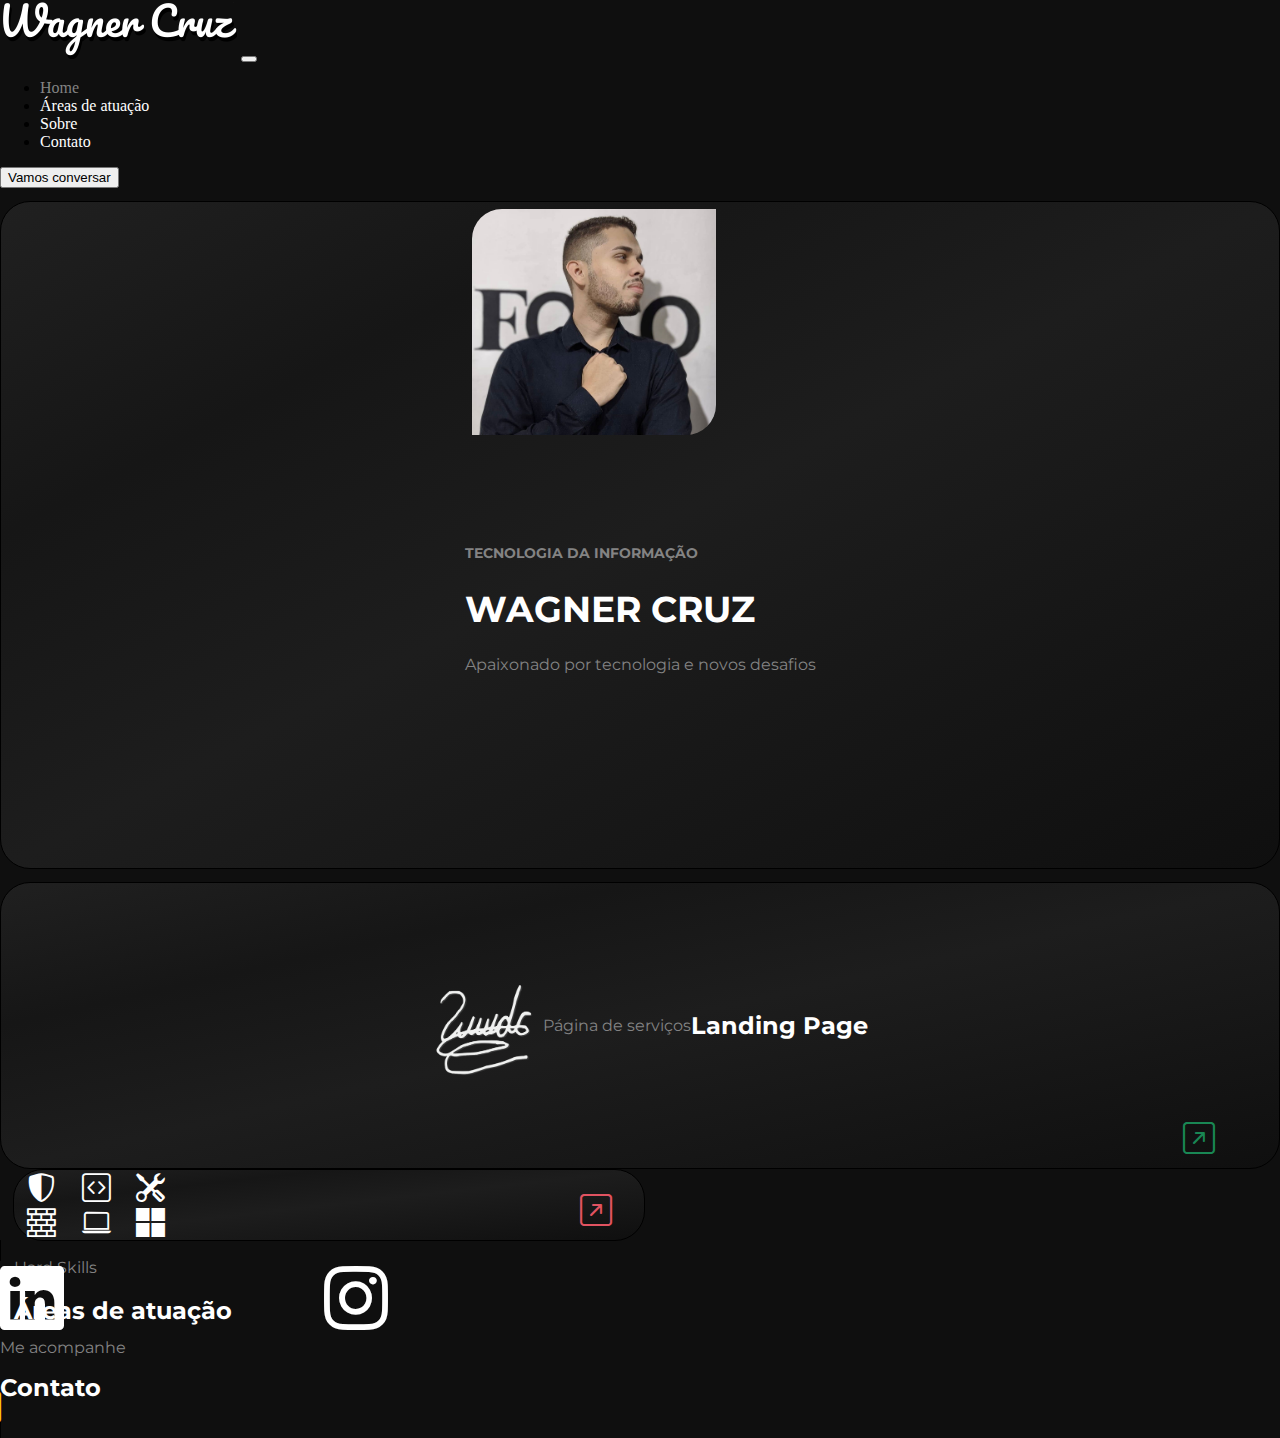
<file: index.html>
<!doctype html>
<html lang="pt-br">
<head>
    <meta charset="utf-8">
    <meta name="viewport" content="width=device-width, initial-scale=1">
    <title>Wagner Cruz</title>
    <link href="https://cdn.jsdelivr.net/npm/bootstrap@5.2.3/dist/css/bootstrap.min.css" rel="stylesheet" integrity="sha384-rbsA2VBKQhggwzxH7pPCaAqO46MgnOM80zW1RWuH61DGLwZJEdK2Kadq2F9CUG65" crossorigin="anonymous">
    <link href="css/estilo.css" rel="stylesheet">
    <link rel="stylesheet" href="https://cdn.jsdelivr.net/npm/bootstrap-icons@1.11.3/font/bootstrap-icons.min.css">
    <script src="js/script.js" defer></script>
</head>
<body>
    <div class="container site-content">
        <nav class="navbar navbar-expand-lg">
            <div class="container-fluid">
                <a class="navbar-brand" href="index.html"><img class="img-fluid" src="img/Logo.png"></a>
                <button class="navbar-toggler" type="button" data-bs-toggle="collapse" data-bs-target="#navbarNav" aria-controls="navbarNav" aria-expanded="false" aria-label="Toggle navigation">
                    <span class="navbar-toggler-icon"></span>
                </button>
                <div class="collapse navbar-collapse" id="navbarNav">
                    <ul class="navbar-nav mx-auto">
                        <li class="nav-item mx-3 active">
                            <a class="nav-link" aria-current="page" href="index.html" id="home-link">Home</a>
                        </li>
                        <li class="nav-item mx-3">
                            <a class="nav-link" href="hardskills.html" id="sobre-link">Áreas de atuação</a>
                        </li>
                        <li class="nav-item mx-3">
                            <a class="nav-link" href="about.html" id="sobre-link">Sobre</a>
                        </li>
                        <li class="nav-item mx-3">
                            <a class="nav-link" href="contato.html" id="contato-link">Contato</a>
                        </li>
                    </ul>
                    <div class="ms-auto">
                        <a href="contato.html">
                            <button class="btn btn-light" id="vamos-conversar">Vamos conversar</button>
                        </a>
                    </div>
                </div>
            </div>
        </nav>

        <!-- Div do retângulo para transição -->
        <div id="transition-block"></div>

        <!-- Espaço entre a navbar e a primeira seção -->
        <div class="mt-3"></div>

        <!-- Seções do site -->
        <section class="section section-1" >
            <div class="row">
                <div class="col-6">
                    <a href="about.html" id="about-link">
                        <div class="cardPerfil">
                            <div class="row">
                                <div class="col-6 d-flex divInterna">
                                    <img src="img/fotoPerfil.jpg" class="img-fluid perfil">
                                </div>
                                <div class="col-6 d-flex divInterna start" style="flex-direction: column;">
                                    <h4>TECNOLOGIA DA INFORMAÇÃO</h4>
                                    <h1>WAGNER CRUZ</h1>
                                    <p>Apaixonado por tecnologia e novos desafios</p>
                                </div>
                                <i class="bi bi-arrow-up-right-square"></i>
                                <i class="bi bi-arrow-up-right-square-fill"></i>
                            </div>
                        </div>
                    </a>
                </div>
                
            </div>
        </section>

        <section class="section section-2">
            <div class="row">
                <a href="https://www.bit.ly/wagnercruz" class="col-3 cardLanding d-flex flex-column align-items-center justify-content-center">
                    <img src="img/Com sombra.png" class="img-fluid assinatura">
                    <p>Página de serviços</p>
                    <h1>Landing Page</h1>
                    <i class="bi bi-arrow-up-right-square"></i>
                    <i class="bi bi-arrow-up-right-square-fill"></i>
                </a>
        
                <div class="col-6 ">
                    <a class="cardServicos d-flex align-items-center justify-content-center" href="hardskills.html" id="about-link">
                        <div class="d-flex w-100">
                            <i class="bi bi-shield-shaded iconServicos"></i>
                            <i class="bi bi-code-square iconServicos"></i>
                            <i class="bi bi-tools iconServicos"></i>
                            <i class="bi bi-bricks iconServicos"></i>
                            <i class="bi bi-laptop iconServicos"></i>
                            <i class="bi bi-microsoft iconServicos"></i>
                        </div>
                        <p>Hard Skills</p>
                        <h1>Áreas de atuação</h1>
                        
                        <i class="bi bi-arrow-up-right-square"></i>
                        <i class="bi bi-arrow-up-right-square-fill"></i>
                    </a>
                </div>
        
                <a href="contato.html" class="col-3 cardSociais d-flex flex-column align-items-center justify-content-center">
                    <div class="d-flex justify-content-between social-icons">
                        <i class="bi bi-linkedin"></i>
                        <i class="bi bi-instagram"></i>
                    </div>
                    <p>Me acompanhe</p>
                    <h1>Contato</h1>
                    <i class="bi bi-arrow-up-right-square"></i>
                    <i class="bi bi-arrow-up-right-square-fill"></i>
                </a>
            </div>
        </section>

        <!-- Aviso para usuários de dispositivos móveis -->
        <div class="mobile-block">
            <p>O designer deste site (eu mesmo) optou por criar uma interface ideal para computadores. Por favor, acesse este site em um desktop ou notebook para uma melhor experiência.</p>
        </div>
    </div>
    
    <script src="https://cdn.jsdelivr.net/npm/bootstrap@5.2.3/dist/js/bootstrap.bundle.min.js" integrity="sha384-kenU1KFdBIe4zVF0s0G1M5b4hcpxyD9F7jL+jjXkk+Q2h455rYXK/7HAuoJl+0I4" crossorigin="anonymous"></script>
</body>
</html>
</file>
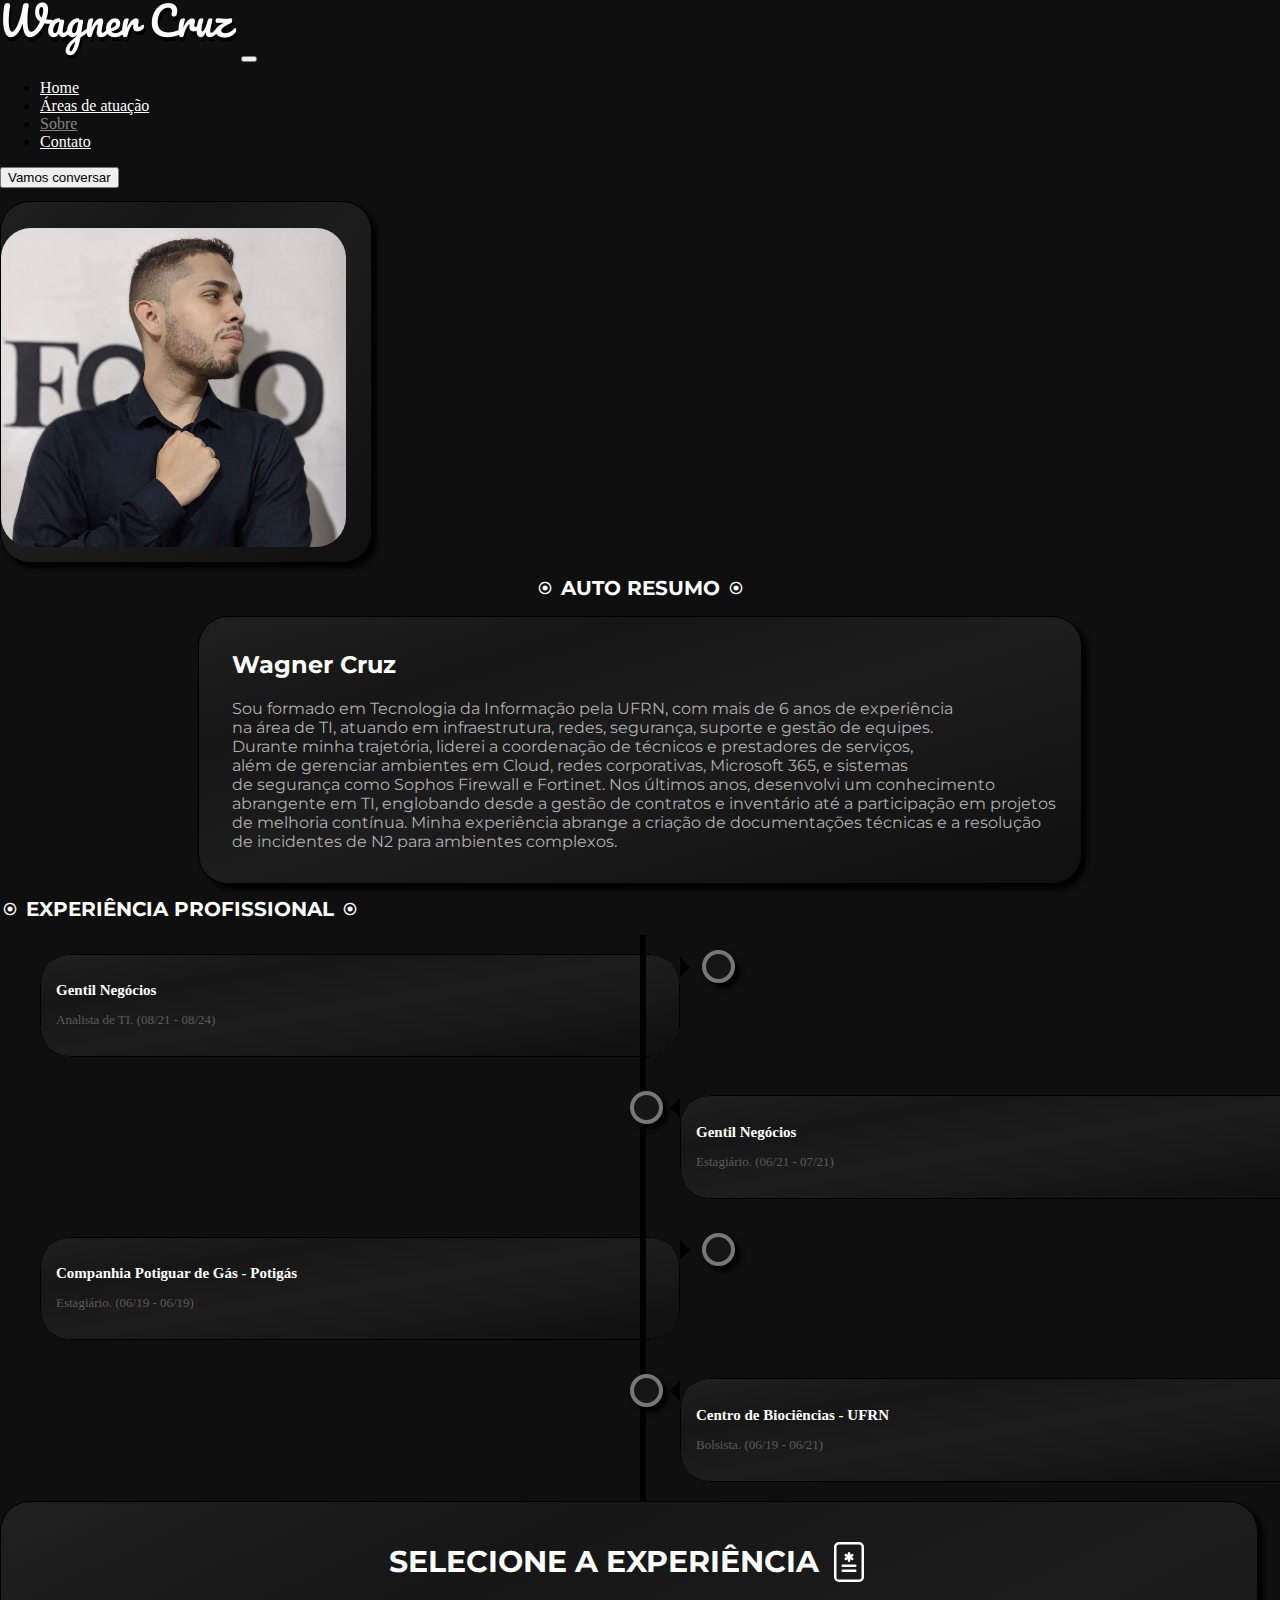
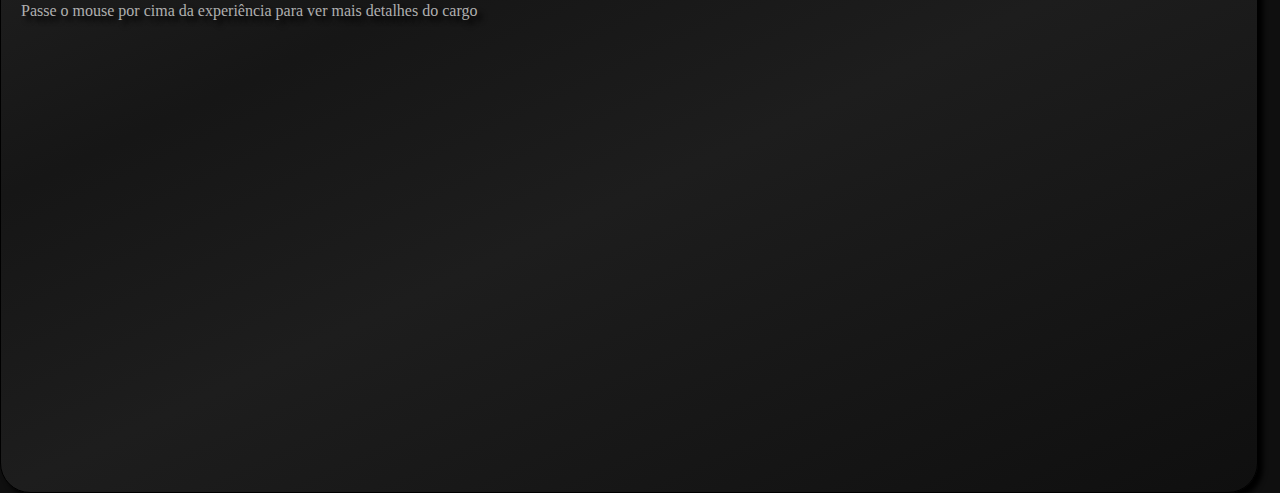
<file: about.html>
<!doctype html>
<html lang="pt-br">
<head>
    <meta charset="utf-8">
    <meta name="viewport" content="width=device-width, initial-scale=1">
    <title>Sobre</title>
    <link href="https://cdn.jsdelivr.net/npm/bootstrap@5.2.3/dist/css/bootstrap.min.css" rel="stylesheet" integrity="sha384-rbsA2VBKQhggwzxH7pPCaAqO46MgnOM80zW1RWuH61DGLwZJEdK2Kadq2F9CUG65" crossorigin="anonymous">
    <link href="css/aboutEstilo.css" rel="stylesheet">
    <link rel="stylesheet" href="https://cdn.jsdelivr.net/npm/bootstrap-icons@1.11.3/font/bootstrap-icons.min.css">
    <script src="js/script.js" defer></script>
    
</head>
<body>
    <div class="container site-content">
        <nav class="navbar navbar-expand-lg">
            <div class="container-fluid">
                <a class="navbar-brand" href="index.html"><img class="img-fluid" src="img/Logo.png"></a>
                <button class="navbar-toggler" type="button" data-bs-toggle="collapse" data-bs-target="#navbarNav" aria-controls="navbarNav" aria-expanded="false" aria-label="Toggle navigation">
                    <span class="navbar-toggler-icon"></span>
                </button>
                <div class="collapse navbar-collapse" id="navbarNav">
                    <ul class="navbar-nav mx-auto">
                        <li class="nav-item mx-3 active">
                            <a class="nav-link" aria-current="page" href="index.html" id="home-link">Home</a>
                        </li>
                        <li class="nav-item mx-3">
                            <a class="nav-link" href="hardskills.html" id="hardskills-link">Áreas de atuação</a>
                        </li>
                        <li class="nav-item mx-3">
                            <a class="nav-link" href="about.html" id="sobre-link">Sobre</a>
                        </li>
                        <li class="nav-item mx-3">
                            <a class="nav-link" href="contato.html" id="contato-link">Contato</a>
                        </li>
                    </ul>
                    <div class="ms-auto">
                        <a href="contato.html">
                            <button class="btn btn-light" id="vamos-conversar">Vamos conversar</button>
                        </a>
                    </div>
                </div>
            </div>
        </nav>
        
        <div id="transition-block"></div>

        <!-- Espaço entre a navbar e a primeira seção -->
        <div class="mt-3"></div>

        <!-- Seções do site -->
        <section class="section section-1">
            <div class="row d-flex justify-content-center align-items-start">
                <div class="col-4 cardFoto">
                    <div class="row">
                        <img src="img/fotoPerfil.jpg" class="img-fluid">
                    </div>
                </div>
                <div class="col-8">
                    <!-- Título fora do card, centralizado acima -->
                    <h1 class="text-center mb-4 titulo"><i class="bi bi-record2"></i> Auto resumo <i class="bi bi-record2"></i></h1>
                    <div class="cardApresentacao">
                        <div class="row">
                            <h2>Wagner Cruz</h2>
                            <p> Sou formado em Tecnologia da Informação pela UFRN, com mais de 6 anos de experiência</br> 
                                na área de TI, atuando em infraestrutura, redes, segurança, suporte e gestão de equipes.</br> 
                                Durante minha trajetória, liderei a coordenação de técnicos e prestadores de serviços,</br> 
                                além de gerenciar ambientes em Cloud, redes corporativas, Microsoft 365, e sistemas </br> 
                                de segurança como Sophos Firewall e Fortinet.
                                Nos últimos anos, desenvolvi um conhecimento abrangente em TI, englobando desde a gestão
                                de contratos e inventário até a participação em projetos de melhoria contínua.
                                Minha experiência abrange a criação de documentações técnicas e a resolução de incidentes
                                de N2 para ambientes complexos.</p>
                        </div>
                    </div>
                </div>
            </div>
        </section>
        

        <section class="section section-2">
            <div class="row">
                <div class="col-6">
                    <h1 class="text-center mb-4" id="Experiencia">
                        <i class="bi bi-record2"></i> Experiência Profissional <i class="bi bi-record2"></i>
                    </h1>
                    <div class="timeline">
                        <div class="lado left">
                            <div class="content cargo cargo1" onmouseover="updateDescription('Gentil Negócios', 'img/Logo Gentil.png', descricaoCargo1())">
                                <h2>Gentil Negócios</h2>
                                <p>Analista de TI. (08/21 - 08/24)</p>
                            </div>
                        </div>
                        <div class="lado right">
                            <div class="content cargo cargo2" onmouseover="updateDescription('Gentil Negócios', 'img/Logo Gentil.png', descricaoCargo2())">
                                <h2>Gentil Negócios</h2>
                                <p>Estagiário. (06/21 - 07/21)</p>
                            </div>
                        </div>
                        <div class="lado left">
                            <div class="content cargo cargo3" onmouseover="updateDescription('Potigás', 'img/Potigas logo.png', descricaoCargo3())">
                                <h2>Companhia Potiguar de Gás - Potigás</h2>
                                <p>Estagiário. (06/19 - 06/19)</p>
                            </div>
                        </div>
                        <div class="lado right">
                            <div class="content cargo cargo4" onmouseover="updateDescription('Centro de Biociências', 'img/Logo cb.png', descricaoCargo4())">
                                <h2>Centro de Biociências - UFRN</h2>
                                <p>Bolsista. (06/19 - 06/21)</p>
                            </div>
                        </div>
                    </div>
                </div>
                
        
                <div class="col-6">
                    <div class="descricaoCargo" id="descricaoCargo">
                        <h1 class="title-with-image">
                            <span id="cargoTitle">Selecione a experiência</span>
                            <img src="img/file-medical.svg" id="cargoImage" class="img-fluid" style="max-height: 40px;">
                        </h1>
                        <p id="cargoDescription">
                            Passe o mouse por cima da experiência para ver mais detalhes do cargo
                        </p>
                    </div>
                </div>
                
            </div>
        </section>


        <!-- Aviso para usuários de dispositivos móveis -->
        <div class="mobile-block">
            <p>O designer deste site (eu mesmo) optou por criar uma interface ideal para computadores. Por favor, acesse este site em um desktop ou notebook para uma melhor experiência.</p>
        </div>
    </div>

    <script src="https://cdn.jsdelivr.net/npm/bootstrap@5.2.3/dist/js/bootstrap.bundle.min.js" integrity="sha384-kenU1KFdBIe4zVF0s0G1M5b4hcpxyD9F7jL+jjXkk+Q2h455rYXK/7HAuoJl+0I4" crossorigin="anonymous"></script>
</body>
</html>
</file>
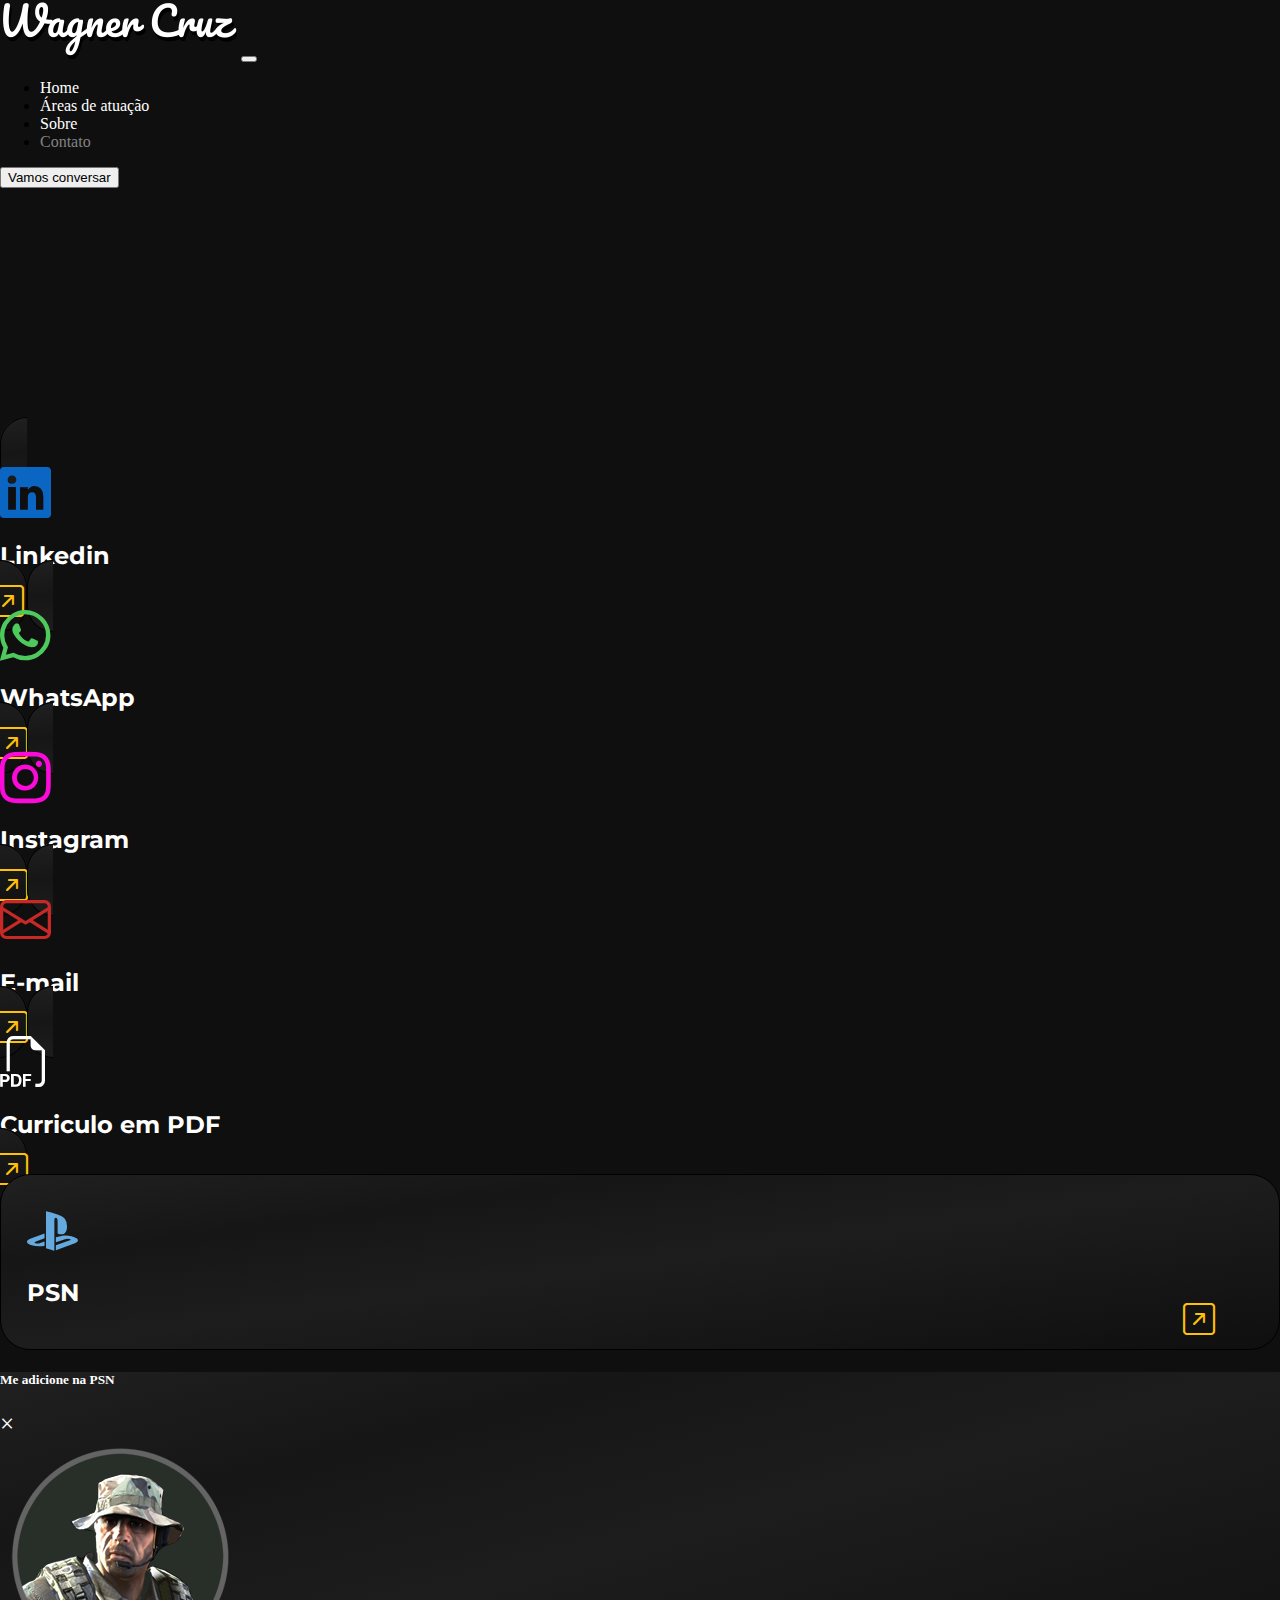
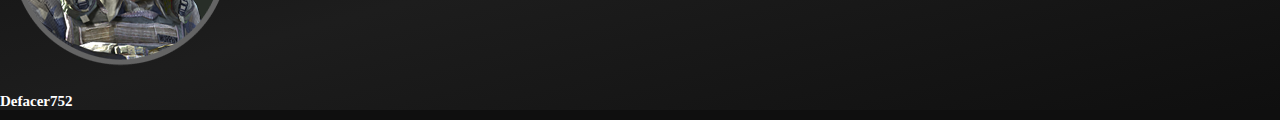
<file: contato.html>
<!doctype html>
<html lang="pt-br">
<head>
    <meta charset="utf-8">
    <meta name="viewport" content="width=device-width, initial-scale=1">
    <title>Contato</title>
    <link href="https://cdn.jsdelivr.net/npm/bootstrap@5.2.3/dist/css/bootstrap.min.css" rel="stylesheet" integrity="sha384-rbsA2VBKQhggwzxH7pPCaAqO46MgnOM80zW1RWuH61DGLwZJEdK2Kadq2F9CUG65" crossorigin="anonymous">
    <link href="css/contatoEstilo.css" rel="stylesheet">
    <link rel="stylesheet" href="https://cdn.jsdelivr.net/npm/bootstrap-icons@1.11.3/font/bootstrap-icons.min.css">
    <script src="js/script.js" defer></script>
</head>
<body>
    <div class="container site-content">
        <nav class="navbar navbar-expand-lg">
            <div class="container-fluid">
                <a class="navbar-brand" href="home.html"><img class="img-fluid" src="img/Logo.png"></a>
                <button class="navbar-toggler" type="button" data-bs-toggle="collapse" data-bs-target="#navbarNav" aria-controls="navbarNav" aria-expanded="false" aria-label="Toggle navigation">
                    <span class="navbar-toggler-icon"></span>
                </button>
                <div class="collapse navbar-collapse" id="navbarNav">
                    <ul class="navbar-nav mx-auto">
                        <li class="nav-item mx-3">
                            <a class="nav-link" aria-current="page" href="home.html" id="home-link">Home</a>
                        </li>
                        <li class="nav-item mx-3">
                            <a class="nav-link" href="hardskills.html" id="sobre-link">Áreas de atuação</a>
                        </li>
                        <li class="nav-item mx-3">
                            <a class="nav-link" href="about.html" id="sobre-link">Sobre</a>
                        </li>
                        <li class="nav-item mx-3 active">
                            <a class="nav-link" href="contato.html" id="contato-link">Contato</a>
                        </li>
                    </ul>
                    <div class="ms-auto">
                        <a href="contato.html">
                            <button class="btn btn-light" id="vamos-conversar">Vamos conversar</button>
                        </a>
                    </div>
                </div>
            </div>
        </nav>

        <div id="transition-block"></div>

        <section class="section section-2">
            <div class="row">
                <a href="https://www.linkedin.com/in/wagner--cruz/" target="_blank" class="col-4 cardSociais d-flex flex-column align-items-center justify-content-center">
                    <div class="d-flex justify-content-between social-icons">
                        <i class="bi bi-linkedin"></i>
                    </div>
                    <h1>Linkedin</h1>
                    <i class="bi bi-arrow-up-right-square"></i>
                    <i class="bi bi-arrow-up-right-square-fill"></i>
                </a>

                <a href="https://wa.me/+5584991652870" target="_blank" class="col-4 cardSociais d-flex flex-column align-items-center justify-content-center">
                    <div class="d-flex justify-content-between social-icons">
                        <i class="bi bi-whatsapp"></i>
                    </div>
                    <h1>WhatsApp</h1>
                    <i class="bi bi-arrow-up-right-square"></i>
                    <i class="bi bi-arrow-up-right-square-fill"></i>
                </a>

                <a href="https://www.instagram.com/w__wagner/" target="_blank" class="col-4 cardSociais d-flex flex-column align-items-center justify-content-center">
                    <div class="d-flex justify-content-between social-icons">
                        <i class="bi bi-instagram"></i>
                    </div>
                    <h1>Instagram</h1>
                    <i class="bi bi-arrow-up-right-square"></i>
                    <i class="bi bi-arrow-up-right-square-fill"></i>
                </a>
                
                <a href="mailto:wagner752@gmail.com" target="_blank" class="col-4 cardSociais d-flex flex-column align-items-center justify-content-center">
                    <div class="d-flex justify-content-between social-icons">
                        <i class="bi bi-envelope"></i>
                    </div>
                    <h1>E-mail</h1>
                    <i class="bi bi-arrow-up-right-square"></i>
                    <i class="bi bi-arrow-up-right-square-fill"></i>
                </a>

                <a href="docs/Curriculo - OUT.pdf" download class="col-4 cardSociais d-flex flex-column align-items-center justify-content-center">
                    <div class="d-flex justify-content-between social-icons">
                        <i class="bi bi-filetype-pdf"></i>
                    </div>
                    <h1>Curriculo em PDF</h1>
                    <i class="bi bi-arrow-up-right-square"></i>
                    <i class="bi bi-arrow-up-right-square-fill"></i>
                </a>                

                <div type="button" data-bs-toggle="modal" data-bs-target="#PSN" class="col-4 cardSociais d-flex flex-column align-items-center justify-content-center">
                    <div class="d-flex justify-content-between social-icons">
                        <i class="bi bi-playstation"></i>
                    </div>
                    <h1>PSN</h1>
                    <i class="bi bi-arrow-up-right-square"></i>
                    <i class="bi bi-arrow-up-right-square-fill"></i>
                </div>
            </div>
        </section>

        <div class="modal fade" id="PSN" tabindex="-1" role="dialog" aria-labelledby="exampleModalLabel" aria-hidden="true">
            <div class="modal-dialog" role="document">
                <div class="modal-content">
                    <div class="modal-header">
                        <h5 class="modal-title" id="exampleModalLabel">Me adicione na PSN</h5>
                      
                        <span type="button" aria-hidden="Close" data-bs-dismiss="modal" aria-label="Close">&times;</span>

                    </div>
                    <div class="modal-body d-flex flex-column align-items-center justify-content-center">
                        <img src="img/price.png" class="img-fluid">
                        <h1>Defacer752</h1>
                    </div>
                    
                </div>
            </div>
        </div>

        <!-- Aviso para usuários de dispositivos móveis -->
        <div class="mobile-block">
            <p>O designer deste site (eu mesmo) optou por criar uma interface ideal para computadores. Por favor, acesse este site em um desktop ou notebook para uma melhor experiência.</p>
        </div>
    </div>

    <script src="https://cdn.jsdelivr.net/npm/bootstrap@5.2.3/dist/js/bootstrap.bundle.min.js" integrity="sha384-kenU1KFdBIe4zVF0s0G1M5b4hcpxyD9F7jL+jjXkk+Q2h455rYXK/7HAuoJl+0I4" crossorigin="anonymous"></script>
</body>
</html>
</file>
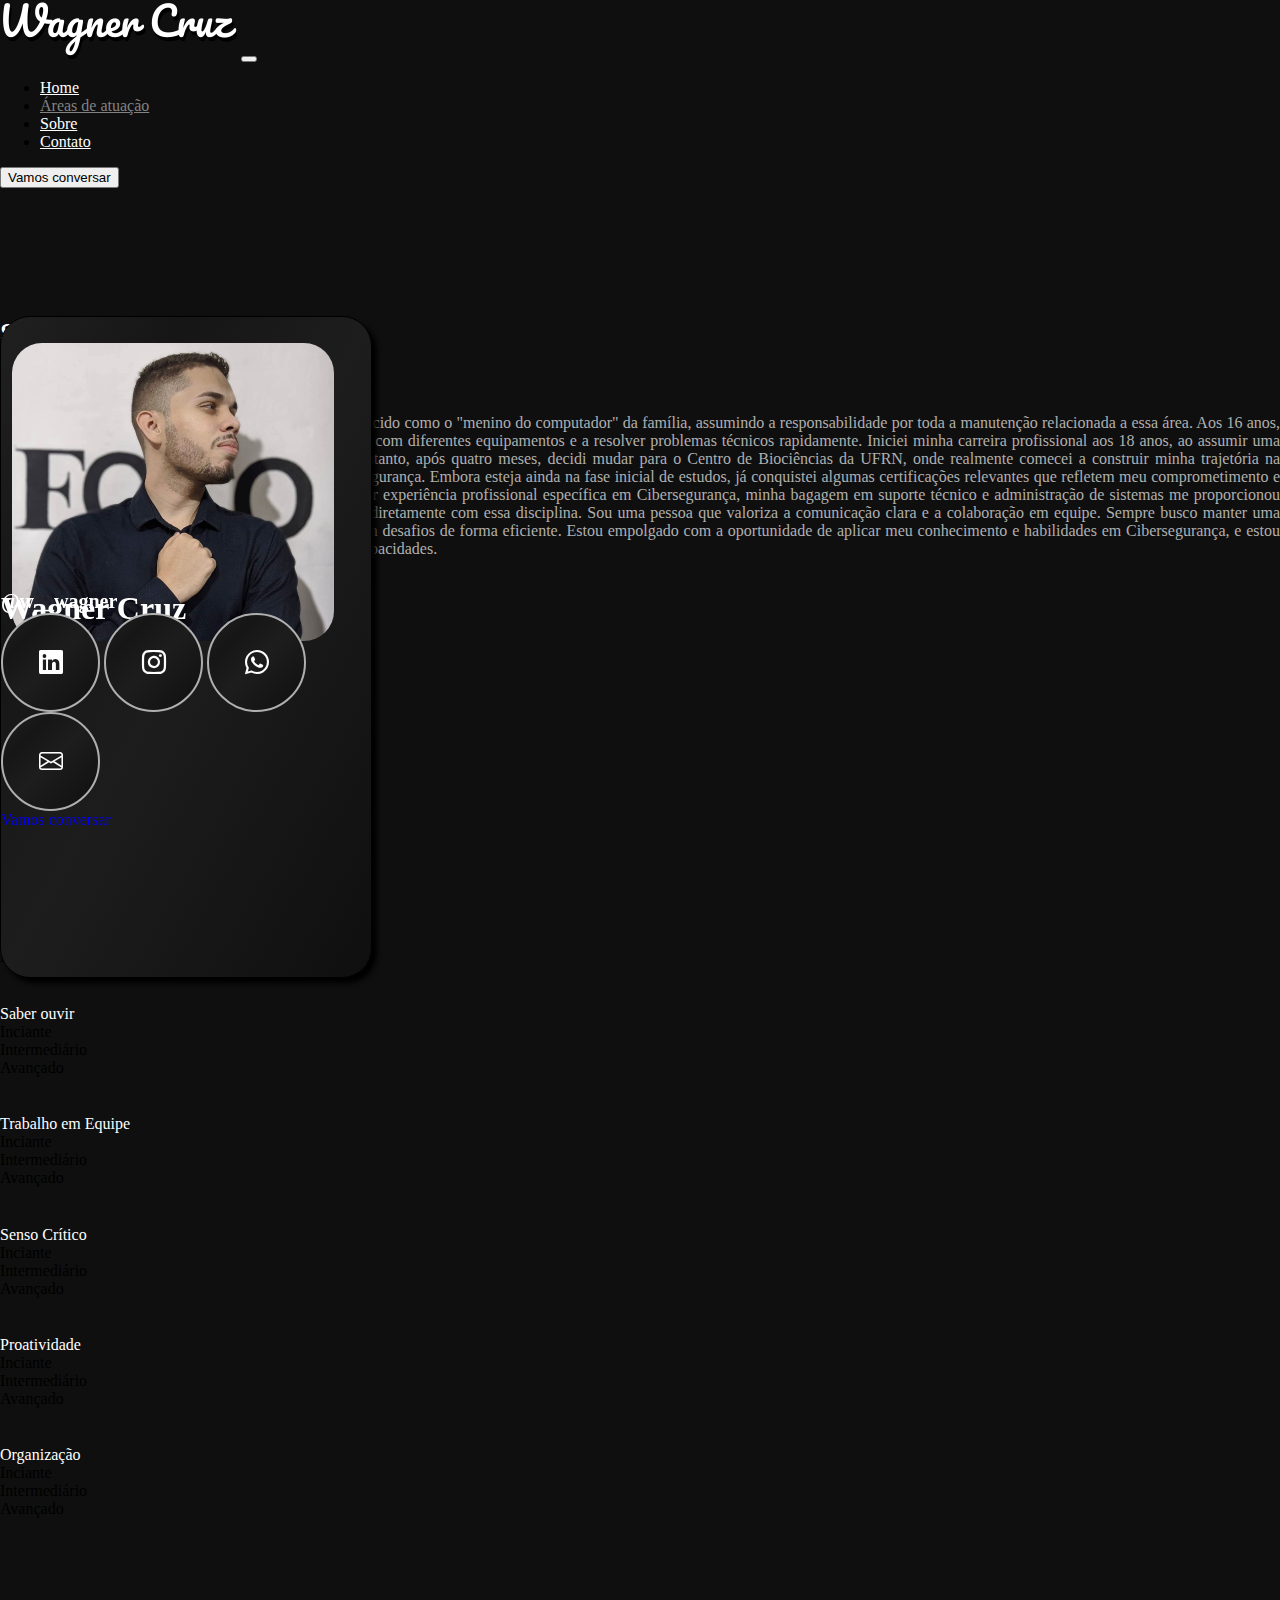
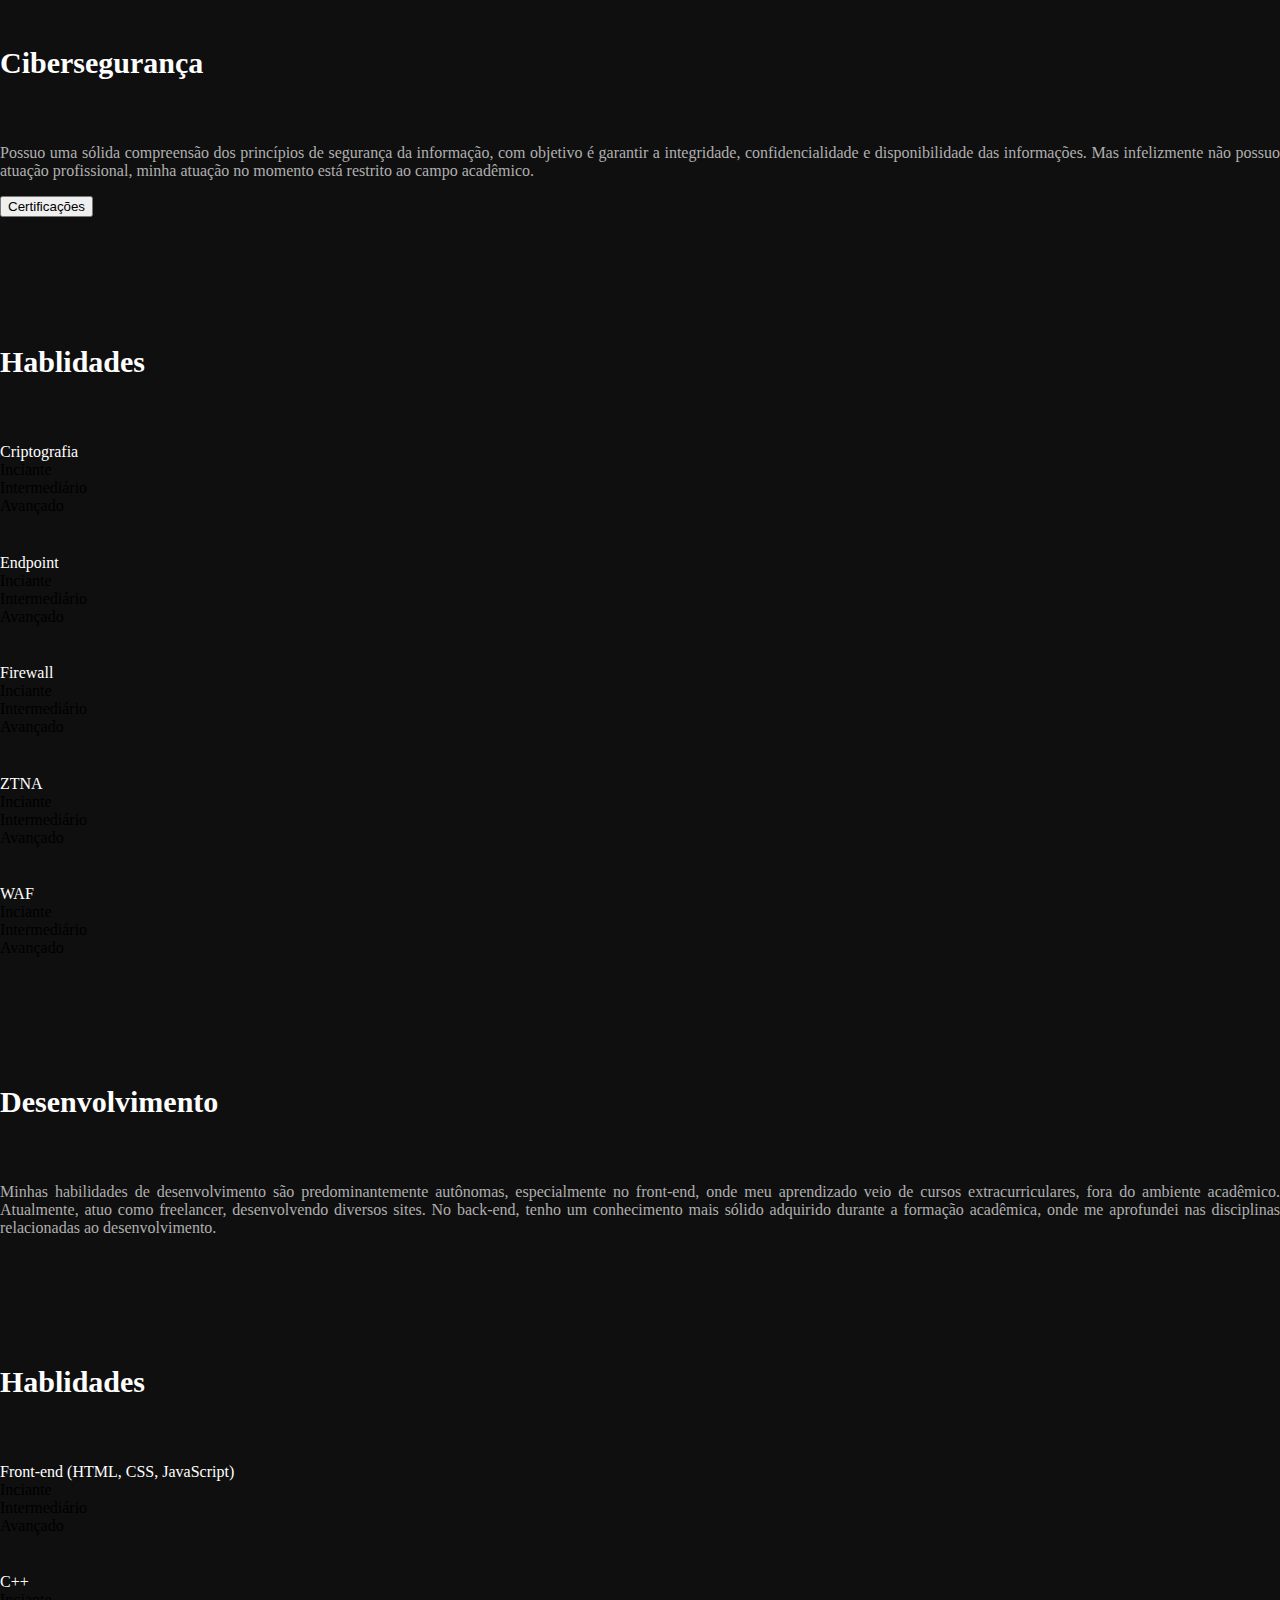
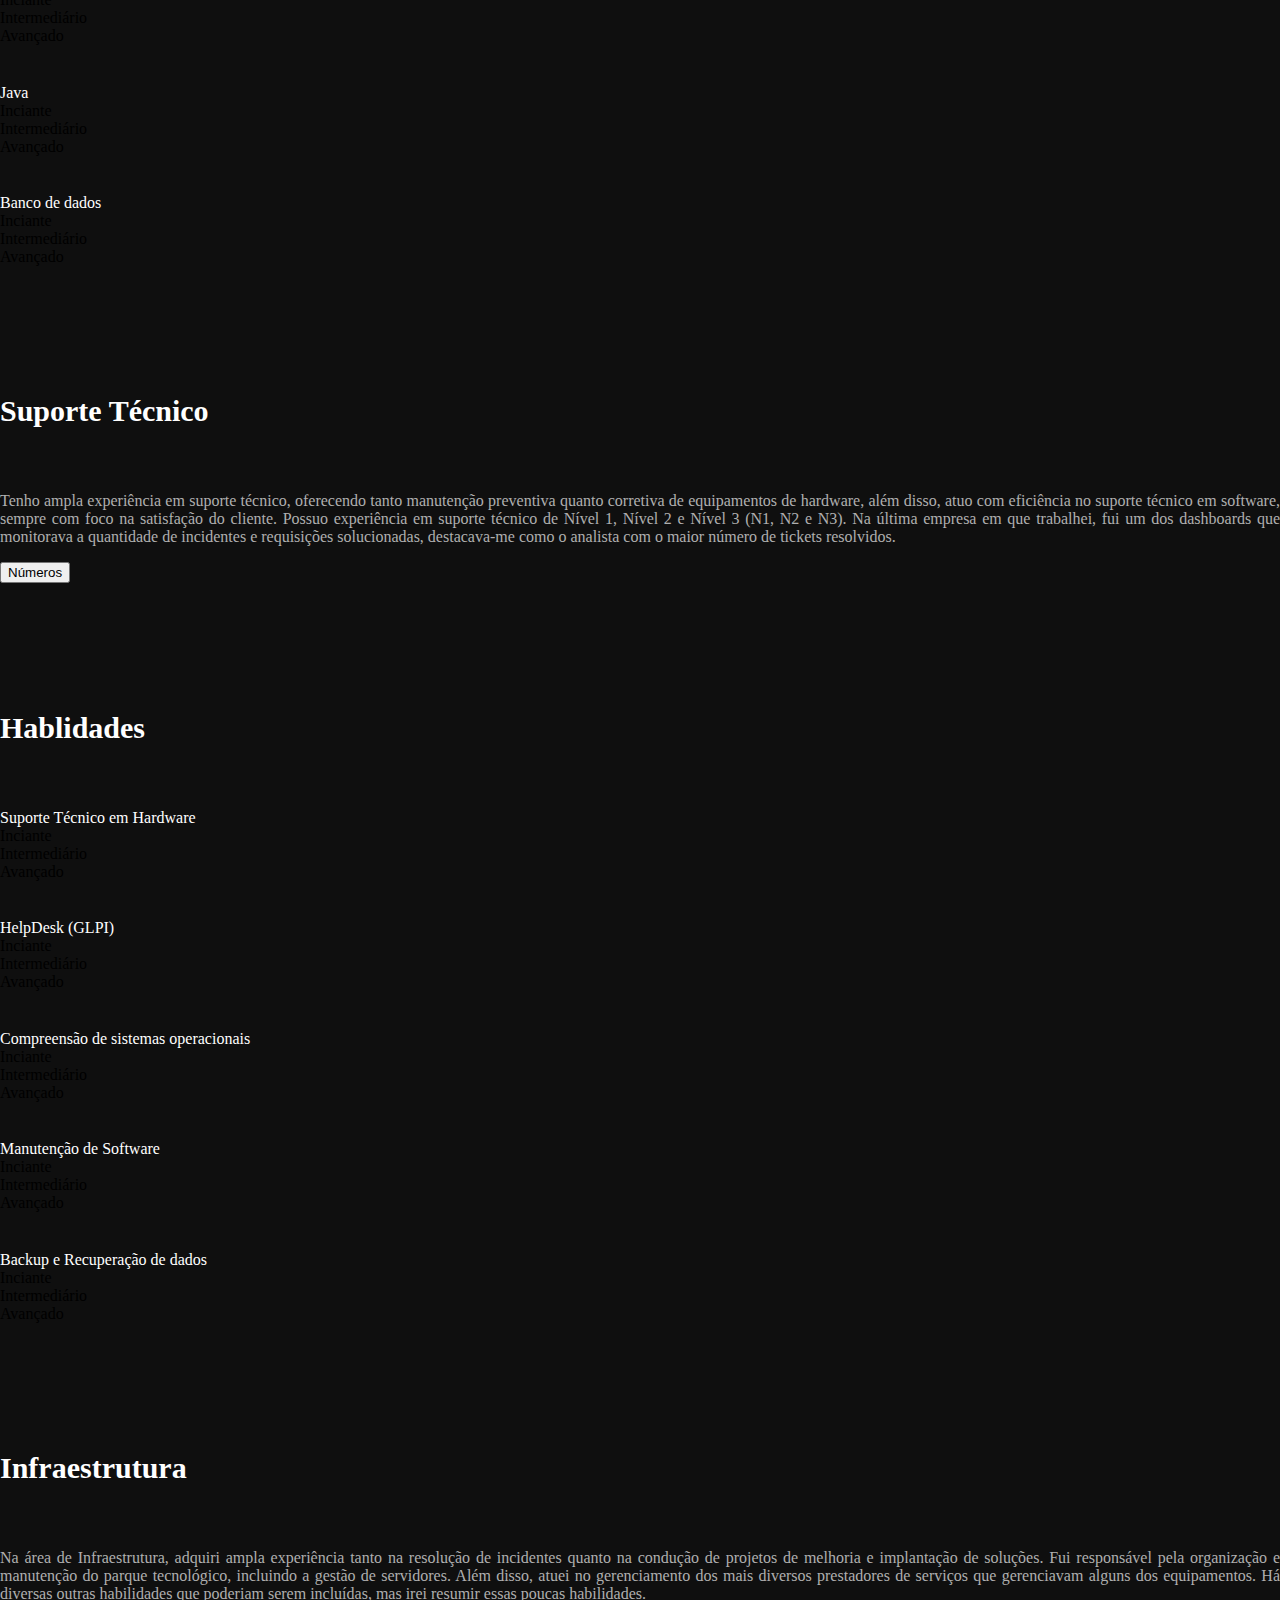
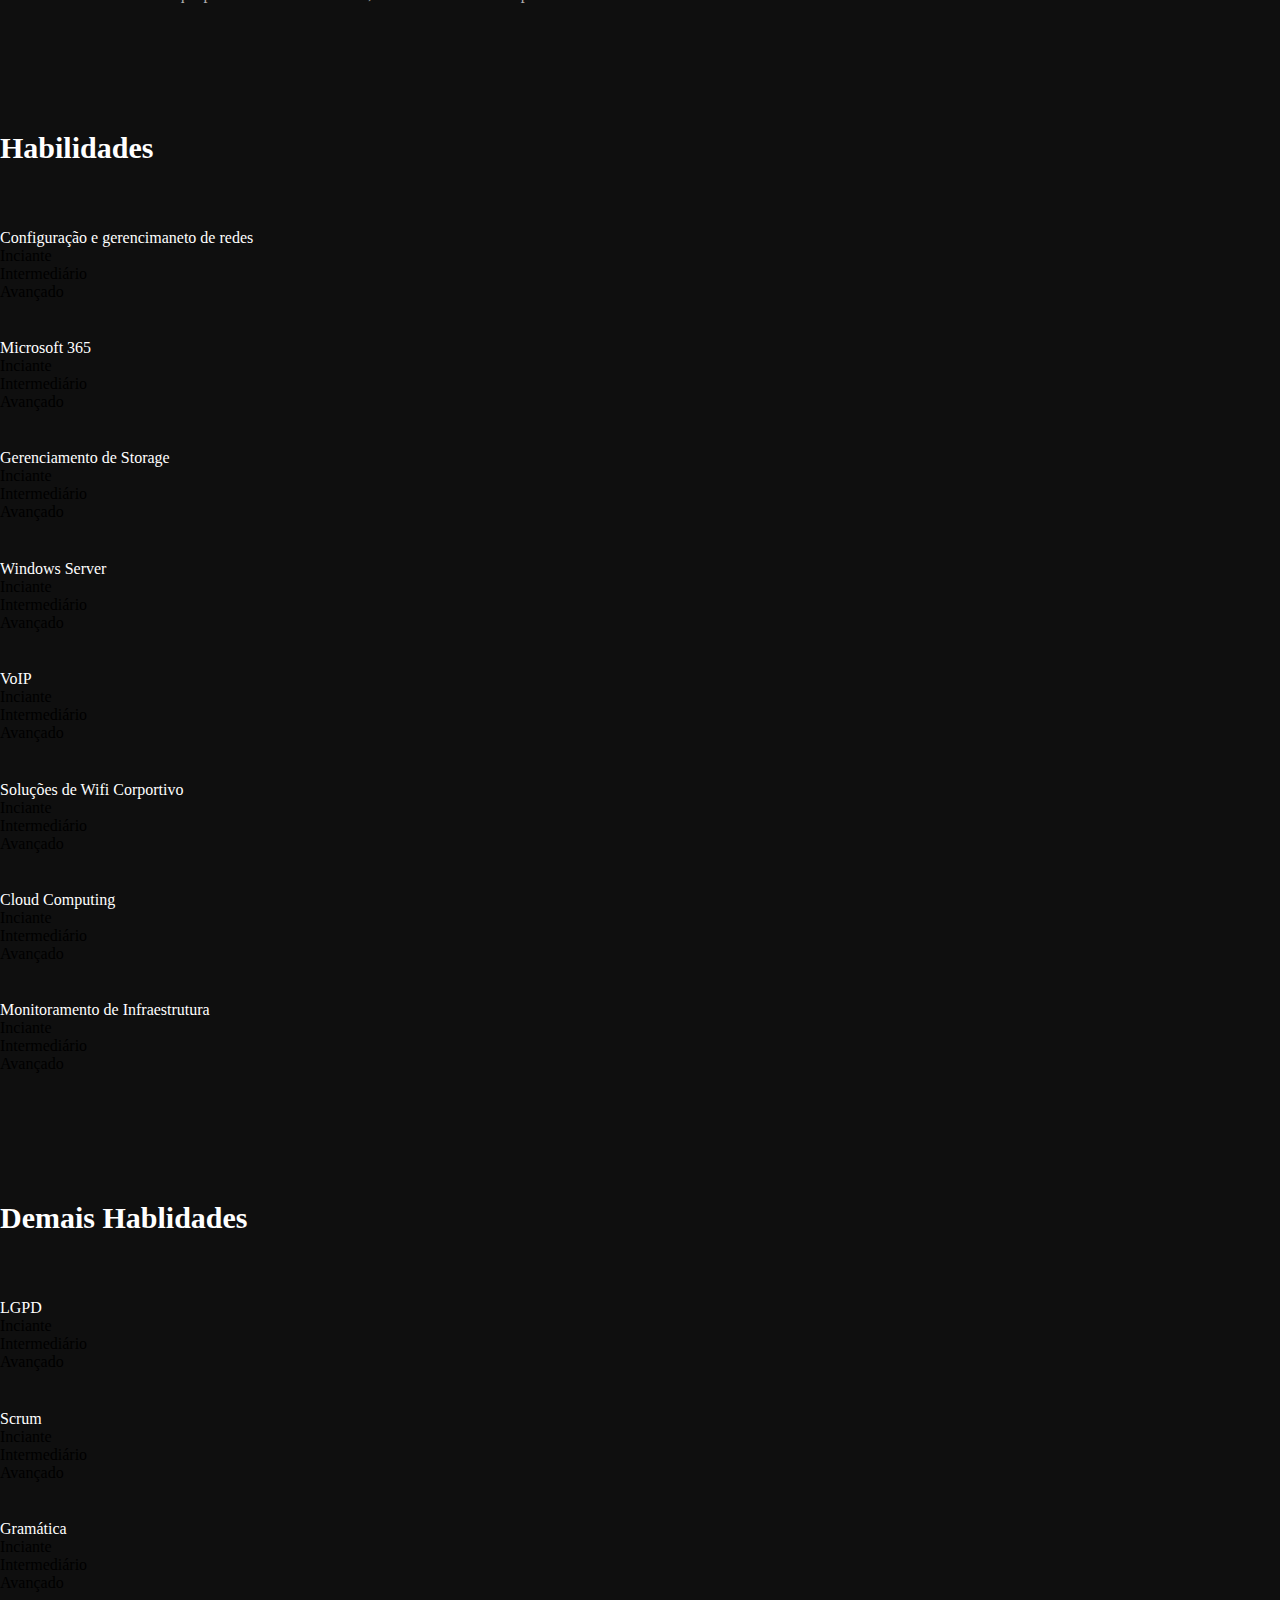
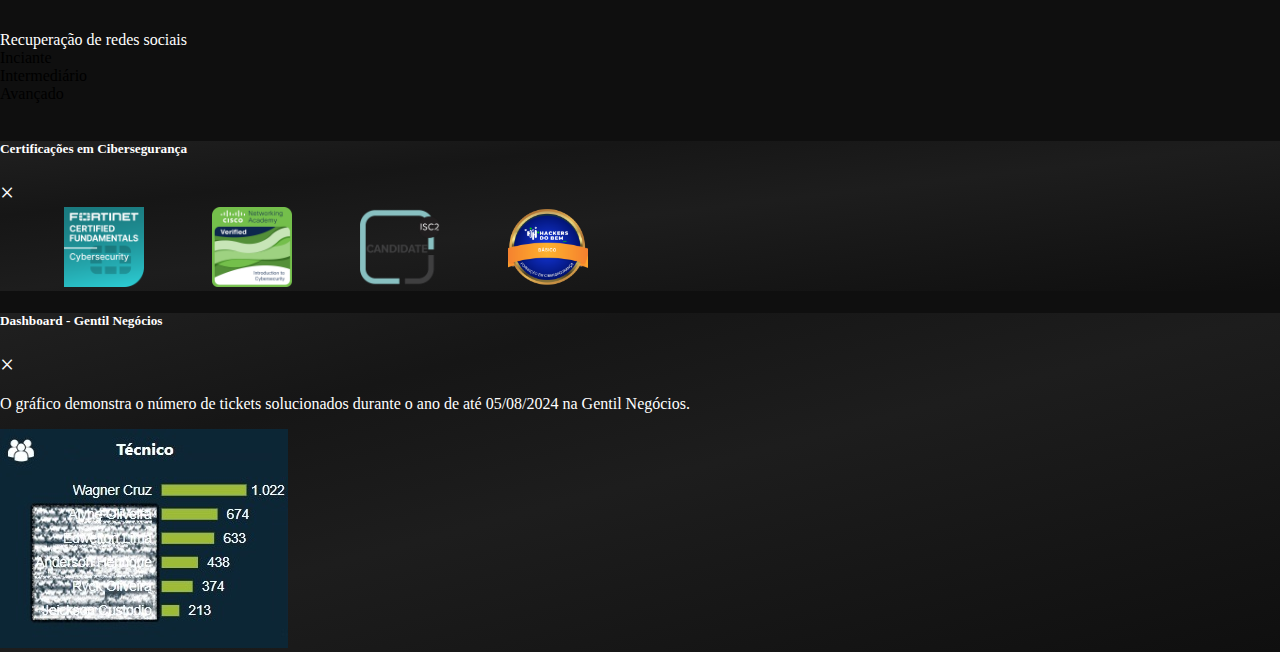
<file: hardskills.html>
<!doctype html>
<html lang="pt-br">
<head>
    <meta charset="utf-8">
    <meta name="viewport" content="width=device-width, initial-scale=1">
    <title>Hard Skills</title>
    <link href="https://cdn.jsdelivr.net/npm/bootstrap@5.2.3/dist/css/bootstrap.min.css" rel="stylesheet" integrity="sha384-rbsA2VBKQhggwzxH7pPCaAqO46MgnOM80zW1RWuH61DGLwZJEdK2Kadq2F9CUG65" crossorigin="anonymous">
    <link href="css/hardEstilo.css" rel="stylesheet">
    <link rel="stylesheet" href="https://cdn.jsdelivr.net/npm/bootstrap-icons@1.11.3/font/bootstrap-icons.min.css">
    <script src="js/script.js" defer></script>
    
</head>
<body>
    <div class="container site-content">
        <nav class="navbar navbar-expand-lg">
            <div class="container-fluid">
                <a class="navbar-brand" href="index.html"><img class="img-fluid" src="img/Logo.png"></a>
                <button class="navbar-toggler" type="button" data-bs-toggle="collapse" data-bs-target="#navbarNav" aria-controls="navbarNav" aria-expanded="false" aria-label="Toggle navigation">
                    <span class="navbar-toggler-icon"></span>
                </button>
                <div class="collapse navbar-collapse" id="navbarNav">
                    <ul class="navbar-nav mx-auto">
                        <li class="nav-item mx-3 active">
                            <a class="nav-link" aria-current="page" href="index.html" id="home-link">Home</a>
                        </li>
                        <li class="nav-item mx-3">
                            <a class="nav-link" href="hardskills.html" id="hardskills-link">Áreas de atuação</a>
                        </li>
                        <li class="nav-item mx-3">
                            <a class="nav-link" href="about.html" id="sobre-link">Sobre</a>
                        </li>
                        <li class="nav-item mx-3">
                            <a class="nav-link" href="contato.html" id="contato-link">Contato</a>
                        </li>
                    </ul>
                    <div class="ms-auto">
                        <a href="contato.html">
                            <button class="btn btn-light" id="vamos-conversar">Vamos conversar</button>
                        </a>
                    </div>
                </div>
            </div>
        </nav>

        <div id="transition-block"></div>


        <!-- Espaço entre a navbar e a primeira seção -->
        <div class="mt-3"></div>

        <!-- Seções do site -->
        <section class="row">
           
            <div class="cardFoto d-flex flex-column align-items-center justify-content-center">
                <img src="img/fotoPerfil.jpg">
                <h1>
                    Wagner Cruz
                </h1>
                <h2>@w__wagner</h2>
                    
                <div class="justify-content-between">
                    <a href="https://www.linkedin.com/in/wagner--cruz/" target="_blank">
                        <i class="bi bi-linkedin"></i>
                    </a>
                    <a href="https://www.instagram.com/w__wagner/" target="_blank">
                        <i class="bi bi-instagram"></i>
                    </a>
                    <a href="https://wa.me/+5584991652870" target="_blank">
                        <i class="bi bi-whatsapp"></i>
                    </a>
                    <a href="mailto:wagner752@gmail.com" target="_blank">
                        <i class="bi bi-envelope"></i>
                    </a>
                </div>
                <a href="contato.html" class="btn btn-light" id="vamos-conversar">Vamos conversar</a>
            </div>

            <div class="col-4"></div>

            <div class="col-7 descricao">
                <h1>Sobre mim</h1>
                <p style="text-align: justify;">Trabalho com TI desde a adolescência e sempre fui conhecido como o "menino do computador" da família, assumindo a responsabilidade por toda a manutenção relacionada a essa área. Aos 16 anos, cuidei de uma lan-house no interior, onde aprendi a lidar com diferentes equipamentos e a resolver problemas técnicos rapidamente.

                    Iniciei minha carreira profissional aos 18 anos, ao assumir uma bolsa no departamento de odontologia da UFRN. No entanto, após quatro meses, decidi mudar para o Centro de Biociências da UFRN, onde realmente comecei a construir minha trajetória na tecnologia.
                    
                    Atualmente, meu foco está na área de Cibersegurança. Embora esteja ainda na fase inicial de estudos, já conquistei algumas certificações relevantes que refletem meu comprometimento e interesse por essa área em crescimento. Apesar de não ter experiência profissional específica em Cibersegurança, minha bagagem em suporte técnico e administração de sistemas me proporcionou uma sólida compreensão de conceitos que se interligam diretamente com essa disciplina.
                    
                    Sou uma pessoa que valoriza a comunicação clara e a colaboração em equipe. Sempre busco manter uma postura proativa e organizada, o que me ajuda a lidar com desafios de forma eficiente. Estou empolgado com a oportunidade de aplicar meu conhecimento e habilidades em Cibersegurança, e estou sempre em busca de aprender mais e aprimorar minhas capacidades.</p>

                <h1>Soft skills</h1>
                
                <span>Comunicação</span>
                <div class="progress">
                    <div class="progress-bar progress-bar-striped progress-bar-animated bg-grey" role="progressbar" style="width: 33.5%" aria-valuenow="15" aria-valuemin="0" aria-valuemax="100">Inciante</div>
                    <div class="progress-bar progress-bar-striped progress-bar-animated bg-warning" role="progressbar" style="width: 33.5%" aria-valuenow="30" aria-valuemin="0" aria-valuemax="100">Intermediário</div>
                    <div class="progress-bar progress-bar-striped progress-bar-animated bg-grey" role="progressbar" style="width: 33.5%" aria-valuenow="20" aria-valuemin="0" aria-valuemax="100">Avançado</div>
                </div>
                <span>Capacidade Analítica</span>
                <div class="progress">
                    <div class="progress-bar progress-bar-striped progress-bar-animated bg-grey" role="progressbar" style="width: 33.5%" aria-valuenow="15" aria-valuemin="0" aria-valuemax="100">Inciante</div>
                    <div class="progress-bar progress-bar-striped progress-bar-animated bg-warning" role="progressbar" style="width: 33.5%" aria-valuenow="30" aria-valuemin="0" aria-valuemax="100">Intermediário</div>
                    <div class="progress-bar progress-bar-striped progress-bar-animated bg-grey" role="progressbar" style="width: 33.5%" aria-valuenow="20" aria-valuemin="0" aria-valuemax="100">Avançado</div>
                </div>
                <span>Saber ouvir</span>
                <div class="progress">
                    <div class="progress-bar progress-bar-striped progress-bar-animated bg-grey" role="progressbar" style="width: 33.5%" aria-valuenow="15" aria-valuemin="0" aria-valuemax="100">Inciante</div>
                    <div class="progress-bar progress-bar-striped progress-bar-animated bg-grey" role="progressbar" style="width: 33.5%" aria-valuenow="30" aria-valuemin="0" aria-valuemax="100">Intermediário</div>
                    <div class="progress-bar progress-bar-striped progress-bar-animated bg-success" role="progressbar" style="width: 33.5%" aria-valuenow="20" aria-valuemin="0" aria-valuemax="100">Avançado</div>
                </div>
                <span>Trabalho em Equipe</span>
                <div class="progress">
                    <div class="progress-bar progress-bar-striped progress-bar-animated bg-grey" role="progressbar" style="width: 33.5%" aria-valuenow="15" aria-valuemin="0" aria-valuemax="100">Inciante</div>
                    <div class="progress-bar progress-bar-striped progress-bar-animated bg-grey" role="progressbar" style="width: 33.5%" aria-valuenow="30" aria-valuemin="0" aria-valuemax="100">Intermediário</div>
                    <div class="progress-bar progress-bar-striped progress-bar-animated bg-success" role="progressbar" style="width: 33.5%" aria-valuenow="20" aria-valuemin="0" aria-valuemax="100">Avançado</div>
                </div>
                <span>Senso Crítico</span>
                <div class="progress">
                    <div class="progress-bar progress-bar-striped progress-bar-animated bg-grey" role="progressbar" style="width: 33.5%" aria-valuenow="15" aria-valuemin="0" aria-valuemax="100">Inciante</div>
                    <div class="progress-bar progress-bar-striped progress-bar-animated bg-warning" role="progressbar" style="width: 33.5%" aria-valuenow="30" aria-valuemin="0" aria-valuemax="100">Intermediário</div>
                    <div class="progress-bar progress-bar-striped progress-bar-animated bg-grey" role="progressbar" style="width: 33.5%" aria-valuenow="20" aria-valuemin="0" aria-valuemax="100">Avançado</div>
                </div>
                <span>Proatividade</span>
                <div class="progress">
                    <div class="progress-bar progress-bar-striped progress-bar-animated bg-grey" role="progressbar" style="width: 33.5%" aria-valuenow="15" aria-valuemin="0" aria-valuemax="100">Inciante</div>
                    <div class="progress-bar progress-bar-striped progress-bar-animated bg-grey" role="progressbar" style="width: 33.5%" aria-valuenow="30" aria-valuemin="0" aria-valuemax="100">Intermediário</div>
                    <div class="progress-bar progress-bar-striped progress-bar-animated bg-success" role="progressbar" style="width: 33.5%" aria-valuenow="20" aria-valuemin="0" aria-valuemax="100">Avançado</div>
                </div>
                <span>Organização</span>
                <div class="progress">
                    <div class="progress-bar progress-bar-striped progress-bar-animated bg-grey" role="progressbar" style="width: 33.5%" aria-valuenow="15" aria-valuemin="0" aria-valuemax="100">Inciante</div>
                    <div class="progress-bar progress-bar-striped progress-bar-animated bg-grey" role="progressbar" style="width: 33.5%" aria-valuenow="30" aria-valuemin="0" aria-valuemax="100">Intermediário</div>
                    <div class="progress-bar progress-bar-striped progress-bar-animated bg-sucess" role="progressbar" style="width: 33.5%" aria-valuenow="20" aria-valuemin="0" aria-valuemax="100">Avançado</div>
                </div>

                <h1>Cibersegurança</h1>
                <p style="text-align: justify;">Possuo uma sólida compreensão dos princípios de segurança da informação, com objetivo é garantir a integridade, confidencialidade e disponibilidade das informações.
                    Mas infelizmente não possuo atuação profissional, minha atuação no momento está restrito ao campo acadêmico.
                </p>
                    <button type="button" class="btn btn-primary" data-bs-toggle="modal" data-bs-target="#CertificacaoCiberseguranca">
                        Certificações
                    </button>

                <h1>Hablidades</h1>
                <span>Criptografia</span>
                <div class="progress">
                    <div class="progress-bar progress-bar-striped progress-bar-animated bg-danger" role="progressbar" style="width: 33.5%" aria-valuenow="15" aria-valuemin="0" aria-valuemax="100">Inciante</div>
                    <div class="progress-bar progress-bar-striped progress-bar-animated bg-grey" role="progressbar" style="width: 33.5%" aria-valuenow="30" aria-valuemin="0" aria-valuemax="100">Intermediário</div>
                    <div class="progress-bar progress-bar-striped progress-bar-animated bg-grey" role="progressbar" style="width: 33.5%" aria-valuenow="20" aria-valuemin="0" aria-valuemax="100">Avançado</div>
                </div>
                <span>Endpoint</span>
                <div class="progress">
                    <div class="progress-bar progress-bar-striped progress-bar-animated bg-danger" role="progressbar" style="width: 33.5%" aria-valuenow="15" aria-valuemin="0" aria-valuemax="100">Inciante</div>
                    <div class="progress-bar progress-bar-striped progress-bar-animated bg-grey" role="progressbar" style="width: 33.5%" aria-valuenow="30" aria-valuemin="0" aria-valuemax="100">Intermediário</div>
                    <div class="progress-bar progress-bar-striped progress-bar-animated bg-grey" role="progressbar" style="width: 33.5%" aria-valuenow="20" aria-valuemin="0" aria-valuemax="100">Avançado</div>
                </div>
                <span>Firewall</span>
                <div class="progress">
                    <div class="progress-bar progress-bar-striped progress-bar-animated bg-danger" role="progressbar" style="width: 33.5%" aria-valuenow="15" aria-valuemin="0" aria-valuemax="100">Inciante</div>
                    <div class="progress-bar progress-bar-striped progress-bar-animated bg-grey" role="progressbar" style="width: 33.5%" aria-valuenow="30" aria-valuemin="0" aria-valuemax="100">Intermediário</div>
                    <div class="progress-bar progress-bar-striped progress-bar-animated bg-grey" role="progressbar" style="width: 33.5%" aria-valuenow="20" aria-valuemin="0" aria-valuemax="100">Avançado</div>
                </div>
                <span>ZTNA</span>
                <div class="progress">
                    <div class="progress-bar progress-bar-striped progress-bar-animated bg-danger" role="progressbar" style="width: 33.5%" aria-valuenow="15" aria-valuemin="0" aria-valuemax="100">Inciante</div>
                    <div class="progress-bar progress-bar-striped progress-bar-animated bg-grey" role="progressbar" style="width: 33.5%" aria-valuenow="30" aria-valuemin="0" aria-valuemax="100">Intermediário</div>
                    <div class="progress-bar progress-bar-striped progress-bar-animated bg-grey" role="progressbar" style="width: 33.5%" aria-valuenow="20" aria-valuemin="0" aria-valuemax="100">Avançado</div>
                </div>
                <span>WAF</span>
                <div class="progress">
                    <div class="progress-bar progress-bar-striped progress-bar-animated bg-danger" role="progressbar" style="width: 33.5%" aria-valuenow="15" aria-valuemin="0" aria-valuemax="100">Inciante</div>
                    <div class="progress-bar progress-bar-striped progress-bar-animated bg-grey" role="progressbar" style="width: 33.5%" aria-valuenow="30" aria-valuemin="0" aria-valuemax="100">Intermediário</div>
                    <div class="progress-bar progress-bar-striped progress-bar-animated bg-grey" role="progressbar" style="width: 33.5%" aria-valuenow="20" aria-valuemin="0" aria-valuemax="100">Avançado</div>
                </div>

                <h1>Desenvolvimento</h1>
                <p style="text-align: justify;">Minhas habilidades de desenvolvimento são predominantemente autônomas, especialmente no front-end, onde meu aprendizado veio de cursos extracurriculares, fora do ambiente acadêmico. Atualmente, atuo como freelancer, desenvolvendo diversos sites.

                    No back-end, tenho um conhecimento mais sólido adquirido durante a formação acadêmica, onde me aprofundei nas disciplinas relacionadas ao desenvolvimento.
                </p>
                <h1>Hablidades</h1>
                <span>Front-end (HTML, CSS, JavaScript)</span>
                <div class="progress">
                    <div class="progress-bar progress-bar-striped progress-bar-animated bg-grey" role="progressbar" style="width: 33.5%" aria-valuenow="15" aria-valuemin="0" aria-valuemax="100">Inciante</div>
                    <div class="progress-bar progress-bar-striped progress-bar-animated bg-warning" role="progressbar" style="width: 33.5%" aria-valuenow="30" aria-valuemin="0" aria-valuemax="100">Intermediário</div>
                    <div class="progress-bar progress-bar-striped progress-bar-animated bg-grey" role="progressbar" style="width: 33.5%" aria-valuenow="20" aria-valuemin="0" aria-valuemax="100">Avançado</div>
                </div>
                <span>C++</span>
                <div class="progress">
                    <div class="progress-bar progress-bar-striped progress-bar-animated bg-grey" role="progressbar" style="width: 33.5%" aria-valuenow="15" aria-valuemin="0" aria-valuemax="100">Inciante</div>
                    <div class="progress-bar progress-bar-striped progress-bar-animated bg-warning" role="progressbar" style="width: 33.5%" aria-valuenow="30" aria-valuemin="0" aria-valuemax="100">Intermediário</div>
                    <div class="progress-bar progress-bar-striped progress-bar-animated bg-grey" role="progressbar" style="width: 33.5%" aria-valuenow="20" aria-valuemin="0" aria-valuemax="100">Avançado</div>
                </div>
                <span>Java</span>
                <div class="progress">
                    <div class="progress-bar progress-bar-striped progress-bar-animated bg-grey" role="progressbar" style="width: 33.5%" aria-valuenow="15" aria-valuemin="0" aria-valuemax="100">Inciante</div>
                    <div class="progress-bar progress-bar-striped progress-bar-animated bg-warning" role="progressbar" style="width: 33.5%" aria-valuenow="30" aria-valuemin="0" aria-valuemax="100">Intermediário</div>
                    <div class="progress-bar progress-bar-striped progress-bar-animated bg-grey" role="progressbar" style="width: 33.5%" aria-valuenow="20" aria-valuemin="0" aria-valuemax="100">Avançado</div>
                </div>
                <span>Banco de dados</span>
                <div class="progress">
                    <div class="progress-bar progress-bar-striped progress-bar-animated bg-danger" role="progressbar" style="width: 33.5%" aria-valuenow="15" aria-valuemin="0" aria-valuemax="100">Inciante</div>
                    <div class="progress-bar progress-bar-striped progress-bar-animated bg-grey" role="progressbar" style="width: 33.5%" aria-valuenow="30" aria-valuemin="0" aria-valuemax="100">Intermediário</div>
                    <div class="progress-bar progress-bar-striped progress-bar-animated bg-grey" role="progressbar" style="width: 33.5%" aria-valuenow="20" aria-valuemin="0" aria-valuemax="100">Avançado</div>
                </div>

                <h1>Suporte Técnico</h1>
                <p style="text-align: justify;">Tenho ampla experiência em suporte técnico, oferecendo tanto manutenção preventiva quanto corretiva de equipamentos de hardware, além disso, 
                    atuo com eficiência no suporte técnico em software, sempre com foco na satisfação do cliente.
                    Possuo experiência em suporte técnico de Nível 1, Nível 2 e Nível 3 (N1, N2 e N3). Na última empresa em que trabalhei, fui um dos dashboards que monitorava a 
                    quantidade de incidentes e requisições solucionadas, destacava-me como o analista com o maior número de tickets resolvidos.
                </p>
                <button type="button" class="btn btn-primary" data-bs-toggle="modal" data-bs-target="#NumerosGLPI">
                    Números
                </button>
                <h1>Hablidades</h1>
                <span>Suporte Técnico em Hardware</span>
                <div class="progress">
                    <div class="progress-bar progress-bar-striped progress-bar-animated bg-grey" role="progressbar" style="width: 33.5%" aria-valuenow="15" aria-valuemin="0" aria-valuemax="100">Inciante</div>
                    <div class="progress-bar progress-bar-striped progress-bar-animated bg-grey" role="progressbar" style="width: 33.5%" aria-valuenow="30" aria-valuemin="0" aria-valuemax="100">Intermediário</div>
                    <div class="progress-bar progress-bar-striped progress-bar-animated bg-sucess" role="progressbar" style="width: 33.5%" aria-valuenow="20" aria-valuemin="0" aria-valuemax="100">Avançado</div>
                </div>
                <span>HelpDesk (GLPI)</span>
                <div class="progress">
                    <div class="progress-bar progress-bar-striped progress-bar-animated bg-grey" role="progressbar" style="width: 33.5%" aria-valuenow="15" aria-valuemin="0" aria-valuemax="100">Inciante</div>
                    <div class="progress-bar progress-bar-striped progress-bar-animated bg-grey" role="progressbar" style="width: 33.5%" aria-valuenow="30" aria-valuemin="0" aria-valuemax="100">Intermediário</div>
                    <div class="progress-bar progress-bar-striped progress-bar-animated bg-sucess" role="progressbar" style="width: 33.5%" aria-valuenow="20" aria-valuemin="0" aria-valuemax="100">Avançado</div>
                </div>
                <span>Compreensão de sistemas operacionais</span>
                <div class="progress">
                    <div class="progress-bar progress-bar-striped progress-bar-animated bg-grey" role="progressbar" style="width: 33.5%" aria-valuenow="15" aria-valuemin="0" aria-valuemax="100">Inciante</div>
                    <div class="progress-bar progress-bar-striped progress-bar-animated bg-grey" role="progressbar" style="width: 33.5%" aria-valuenow="30" aria-valuemin="0" aria-valuemax="100">Intermediário</div>
                    <div class="progress-bar progress-bar-striped progress-bar-animated bg-sucess" role="progressbar" style="width: 33.5%" aria-valuenow="20" aria-valuemin="0" aria-valuemax="100">Avançado</div>
                </div>
                <span>Manutenção de Software</span>
                <div class="progress">
                    <div class="progress-bar progress-bar-striped progress-bar-animated bg-grey" role="progressbar" style="width: 33.5%" aria-valuenow="15" aria-valuemin="0" aria-valuemax="100">Inciante</div>
                    <div class="progress-bar progress-bar-striped progress-bar-animated bg-warning" role="progressbar" style="width: 33.5%" aria-valuenow="30" aria-valuemin="0" aria-valuemax="100">Intermediário</div>
                    <div class="progress-bar progress-bar-striped progress-bar-animated bg-grey" role="progressbar" style="width: 33.5%" aria-valuenow="20" aria-valuemin="0" aria-valuemax="100">Avançado</div>
                </div>
                <span>Backup e Recuperação de dados</span>
                <div class="progress">
                    <div class="progress-bar progress-bar-striped progress-bar-animated bg-grey" role="progressbar" style="width: 33.5%" aria-valuenow="15" aria-valuemin="0" aria-valuemax="100">Inciante</div>
                    <div class="progress-bar progress-bar-striped progress-bar-animated bg-grey" role="progressbar" style="width: 33.5%" aria-valuenow="30" aria-valuemin="0" aria-valuemax="100">Intermediário</div>
                    <div class="progress-bar progress-bar-striped progress-bar-animated bg-sucess" role="progressbar" style="width: 33.5%" aria-valuenow="20" aria-valuemin="0" aria-valuemax="100">Avançado</div>
                </div>


                <h1>Infraestrutura</h1>
                <p style="text-align: justify;">
                    Na área de Infraestrutura, adquiri ampla experiência tanto na resolução de incidentes quanto na condução de projetos de melhoria e implantação de soluções. Fui responsável pela organização e manutenção do 
                    parque tecnológico, incluindo a gestão de servidores. Além disso, atuei no gerenciamento dos mais diversos prestadores de serviços que gerenciavam alguns dos equipamentos. Há diversas outras habilidades que
                    poderiam serem incluídas, mas irei resumir essas poucas habilidades.
                </p>
                
                <h1>Habilidades</h1>
                
                <span>Configuração e gerencimaneto de redes</span>
                <div class="progress">
                    <div class="progress-bar progress-bar-striped progress-bar-animated bg-grey" role="progressbar" style="width: 33.5%" aria-valuenow="15" aria-valuemin="0" aria-valuemax="100">Inciante</div>
                    <div class="progress-bar progress-bar-striped progress-bar-animated bg-warning" role="progressbar" style="width: 33.5%" aria-valuenow="30" aria-valuemin="0" aria-valuemax="100">Intermediário</div>
                    <div class="progress-bar progress-bar-striped progress-bar-animated bg-grey" role="progressbar" style="width: 33.5%" aria-valuenow="20" aria-valuemin="0" aria-valuemax="100">Avançado</div>
                </div>
                <span>Microsoft 365</span>
                <div class="progress">
                    <div class="progress-bar progress-bar-striped progress-bar-animated bg-grey" role="progressbar" style="width: 33.5%" aria-valuenow="15" aria-valuemin="0" aria-valuemax="100">Inciante</div>
                    <div class="progress-bar progress-bar-striped progress-bar-animated bg-warning" role="progressbar" style="width: 33.5%" aria-valuenow="30" aria-valuemin="0" aria-valuemax="100">Intermediário</div>
                    <div class="progress-bar progress-bar-striped progress-bar-animated bg-grey" role="progressbar" style="width: 33.5%" aria-valuenow="20" aria-valuemin="0" aria-valuemax="100">Avançado</div>
                </div>
                <span>Gerenciamento de Storage</span>
                <div class="progress">
                    <div class="progress-bar progress-bar-striped progress-bar-animated bg-danger" role="progressbar" style="width: 33.5%" aria-valuenow="15" aria-valuemin="0" aria-valuemax="100">Inciante</div>
                    <div class="progress-bar progress-bar-striped progress-bar-animated bg-grey" role="progressbar" style="width: 33.5%" aria-valuenow="30" aria-valuemin="0" aria-valuemax="100">Intermediário</div>
                    <div class="progress-bar progress-bar-striped progress-bar-animated bg-grey" role="progressbar" style="width: 33.5%" aria-valuenow="20" aria-valuemin="0" aria-valuemax="100">Avançado</div>
                </div>
                <span>Windows Server</span>
                <div class="progress">
                    <div class="progress-bar progress-bar-striped progress-bar-animated bg-grey" role="progressbar" style="width: 33.5%" aria-valuenow="15" aria-valuemin="0" aria-valuemax="100">Inciante</div>
                    <div class="progress-bar progress-bar-striped progress-bar-animated bg-warning" role="progressbar" style="width: 33.5%" aria-valuenow="30" aria-valuemin="0" aria-valuemax="100">Intermediário</div>
                    <div class="progress-bar progress-bar-striped progress-bar-animated bg-grey" role="progressbar" style="width: 33.5%" aria-valuenow="20" aria-valuemin="0" aria-valuemax="100">Avançado</div>
                </div>
                <span>VoIP</span>
                <div class="progress">
                    <div class="progress-bar progress-bar-striped progress-bar-animated bg-grey" role="progressbar" style="width: 33.5%" aria-valuenow="15" aria-valuemin="0" aria-valuemax="100">Inciante</div>
                    <div class="progress-bar progress-bar-striped progress-bar-animated bg-grey" role="progressbar" style="width: 33.5%" aria-valuenow="30" aria-valuemin="0" aria-valuemax="100">Intermediário</div>
                    <div class="progress-bar progress-bar-striped progress-bar-animated bg-sucess" role="progressbar" style="width: 33.5%" aria-valuenow="20" aria-valuemin="0" aria-valuemax="100">Avançado</div>
                </div>
                <span>Soluções de Wifi Corportivo</span>
                <div class="progress">
                    <div class="progress-bar progress-bar-striped progress-bar-animated bg-grey" role="progressbar" style="width: 33.5%" aria-valuenow="15" aria-valuemin="0" aria-valuemax="100">Inciante</div>
                    <div class="progress-bar progress-bar-striped progress-bar-animated bg-grey" role="progressbar" style="width: 33.5%" aria-valuenow="30" aria-valuemin="0" aria-valuemax="100">Intermediário</div>
                    <div class="progress-bar progress-bar-striped progress-bar-animated bg-sucess" role="progressbar" style="width: 33.5%" aria-valuenow="20" aria-valuemin="0" aria-valuemax="100">Avançado</div>
                </div>
                <span>Cloud Computing</span>
                <div class="progress">
                    <div class="progress-bar progress-bar-striped progress-bar-animated bg-danger" role="progressbar" style="width: 33.5%" aria-valuenow="15" aria-valuemin="0" aria-valuemax="100">Inciante</div>
                    <div class="progress-bar progress-bar-striped progress-bar-animated bg-grey" role="progressbar" style="width: 33.5%" aria-valuenow="30" aria-valuemin="0" aria-valuemax="100">Intermediário</div>
                    <div class="progress-bar progress-bar-striped progress-bar-animated bg-grey" role="progressbar" style="width: 33.5%" aria-valuenow="20" aria-valuemin="0" aria-valuemax="100">Avançado</div>
                </div>
                <span>Monitoramento de Infraestrutura</span>
                <div class="progress">
                    <div class="progress-bar progress-bar-striped progress-bar-animated bg-danger" role="progressbar" style="width: 33.5%" aria-valuenow="15" aria-valuemin="0" aria-valuemax="100">Inciante</div>
                    <div class="progress-bar progress-bar-striped progress-bar-animated bg-grey" role="progressbar" style="width: 33.5%" aria-valuenow="30" aria-valuemin="0" aria-valuemax="100">Intermediário</div>
                    <div class="progress-bar progress-bar-striped progress-bar-animated bg-grey" role="progressbar" style="width: 33.5%" aria-valuenow="20" aria-valuemin="0" aria-valuemax="100">Avançado</div>
                </div>

                <h1>Demais Hablidades</h1>
                <span>LGPD</span>
                <div class="progress">
                    <div class="progress-bar progress-bar-striped progress-bar-animated bg-danger" role="progressbar" style="width: 33.5%" aria-valuenow="15" aria-valuemin="0" aria-valuemax="100">Inciante</div>
                    <div class="progress-bar progress-bar-striped progress-bar-animated bg-grey" role="progressbar" style="width: 33.5%" aria-valuenow="30" aria-valuemin="0" aria-valuemax="100">Intermediário</div>
                    <div class="progress-bar progress-bar-striped progress-bar-animated bg-grey" role="progressbar" style="width: 33.5%" aria-valuenow="20" aria-valuemin="0" aria-valuemax="100">Avançado</div>
                </div>
                <span>Scrum</span>
                <div class="progress">
                    <div class="progress-bar progress-bar-striped progress-bar-animated bg-grey" role="progressbar" style="width: 33.5%" aria-valuenow="15" aria-valuemin="0" aria-valuemax="100">Inciante</div>
                    <div class="progress-bar progress-bar-striped progress-bar-animated bg-warning" role="progressbar" style="width: 33.5%" aria-valuenow="30" aria-valuemin="0" aria-valuemax="100">Intermediário</div>
                    <div class="progress-bar progress-bar-striped progress-bar-animated bg-grey" role="progressbar" style="width: 33.5%" aria-valuenow="20" aria-valuemin="0" aria-valuemax="100">Avançado</div>
                </div>
                <span>Gramática</span>
                <div class="progress">
                    <div class="progress-bar progress-bar-striped progress-bar-animated bg-grey" role="progressbar" style="width: 33.5%" aria-valuenow="15" aria-valuemin="0" aria-valuemax="100">Inciante</div>
                    <div class="progress-bar progress-bar-striped progress-bar-animated bg-grey" role="progressbar" style="width: 33.5%" aria-valuenow="30" aria-valuemin="0" aria-valuemax="100">Intermediário</div>
                    <div class="progress-bar progress-bar-striped progress-bar-animated bg-sucess" role="progressbar" style="width: 33.5%" aria-valuenow="20" aria-valuemin="0" aria-valuemax="100">Avançado</div>
                </div>
                <span>Recuperação de redes sociais</span>
                <div class="progress">
                    <div class="progress-bar progress-bar-striped progress-bar-animated bg-grey" role="progressbar" style="width: 33.5%" aria-valuenow="15" aria-valuemin="0" aria-valuemax="100">Inciante</div>
                    <div class="progress-bar progress-bar-striped progress-bar-animated bg-warning" role="progressbar" style="width: 33.5%" aria-valuenow="30" aria-valuemin="0" aria-valuemax="100">Intermediário</div>
                    <div class="progress-bar progress-bar-striped progress-bar-animated bg-grey" role="progressbar" style="width: 33.5%" aria-valuenow="20" aria-valuemin="0" aria-valuemax="100">Avançado</div>
                </div>
            </div>
        </section>
  
          <!-- Modal -->
        <div class="modal fade" id="CertificacaoCiberseguranca" tabindex="-1" role="dialog" aria-labelledby="exampleModalLabel" aria-hidden="true">
            <div class="modal-dialog" role="document">
                <div class="modal-content">
                    <div class="modal-header">
                        <h5 class="modal-title" id="exampleModalLabel">Certificações em Cibersegurança</h5>
                      
                        <span type="button" aria-hidden="Close" data-bs-dismiss="modal" aria-label="Close">&times;</span>

                    </div>
                    <div class="modal-body badges">
                        <img src="img/Fortinet.png" class="img-fluid">
                        <img src="img/Introduction cisco.png" class="img-fluid">
                        <img src="img/ISC2.png" class="img-fluid">
                        <img src="img/Hackers do bem.png" class="img-fluid">
                    </div>
                    
                </div>
            </div>
        </div>

          <!-- Modal -->
          <div class="modal fade" id="NumerosGLPI" tabindex="-1" role="dialog" aria-labelledby="exampleModalLabel" aria-hidden="true">
            <div class="modal-dialog" role="document">
                <div class="modal-content">
                    <div class="modal-header">
                        <h5 class="modal-title" id="exampleModalLabel">Dashboard - Gentil Negócios</h5>
                        <span type="button" aria-hidden="Close" data-bs-dismiss="modal" aria-label="Close">&times;</span>
                    </div>
                    <div class="modal-body">
                        <p style="color: white;">O gráfico demonstra o número de tickets solucionados durante o ano de até 05/08/2024 na Gentil Negócios.</p>
                        <img src="img/incidentes .jpg" class="img-fluid">
                    </div>
                </div>
            </div>
        </div>

        


        <!-- Aviso para usuários de dispositivos móveis -->
        <div class="mobile-block">
            <p>O designer deste site (eu mesmo) optou por criar uma interface ideal para computadores. Por favor, acesse este site em um desktop ou notebook para uma melhor experiência.</p>
        </div>
    </div>

    <script src="https://cdn.jsdelivr.net/npm/bootstrap@5.2.3/dist/js/bootstrap.bundle.min.js" integrity="sha384-kenU1KFdBIe4zVF0s0G1M5b4hcpxyD9F7jL+jjXkk+Q2h455rYXK/7HAuoJl+0I4" crossorigin="anonymous"></script>
</body>
</html>
</file>
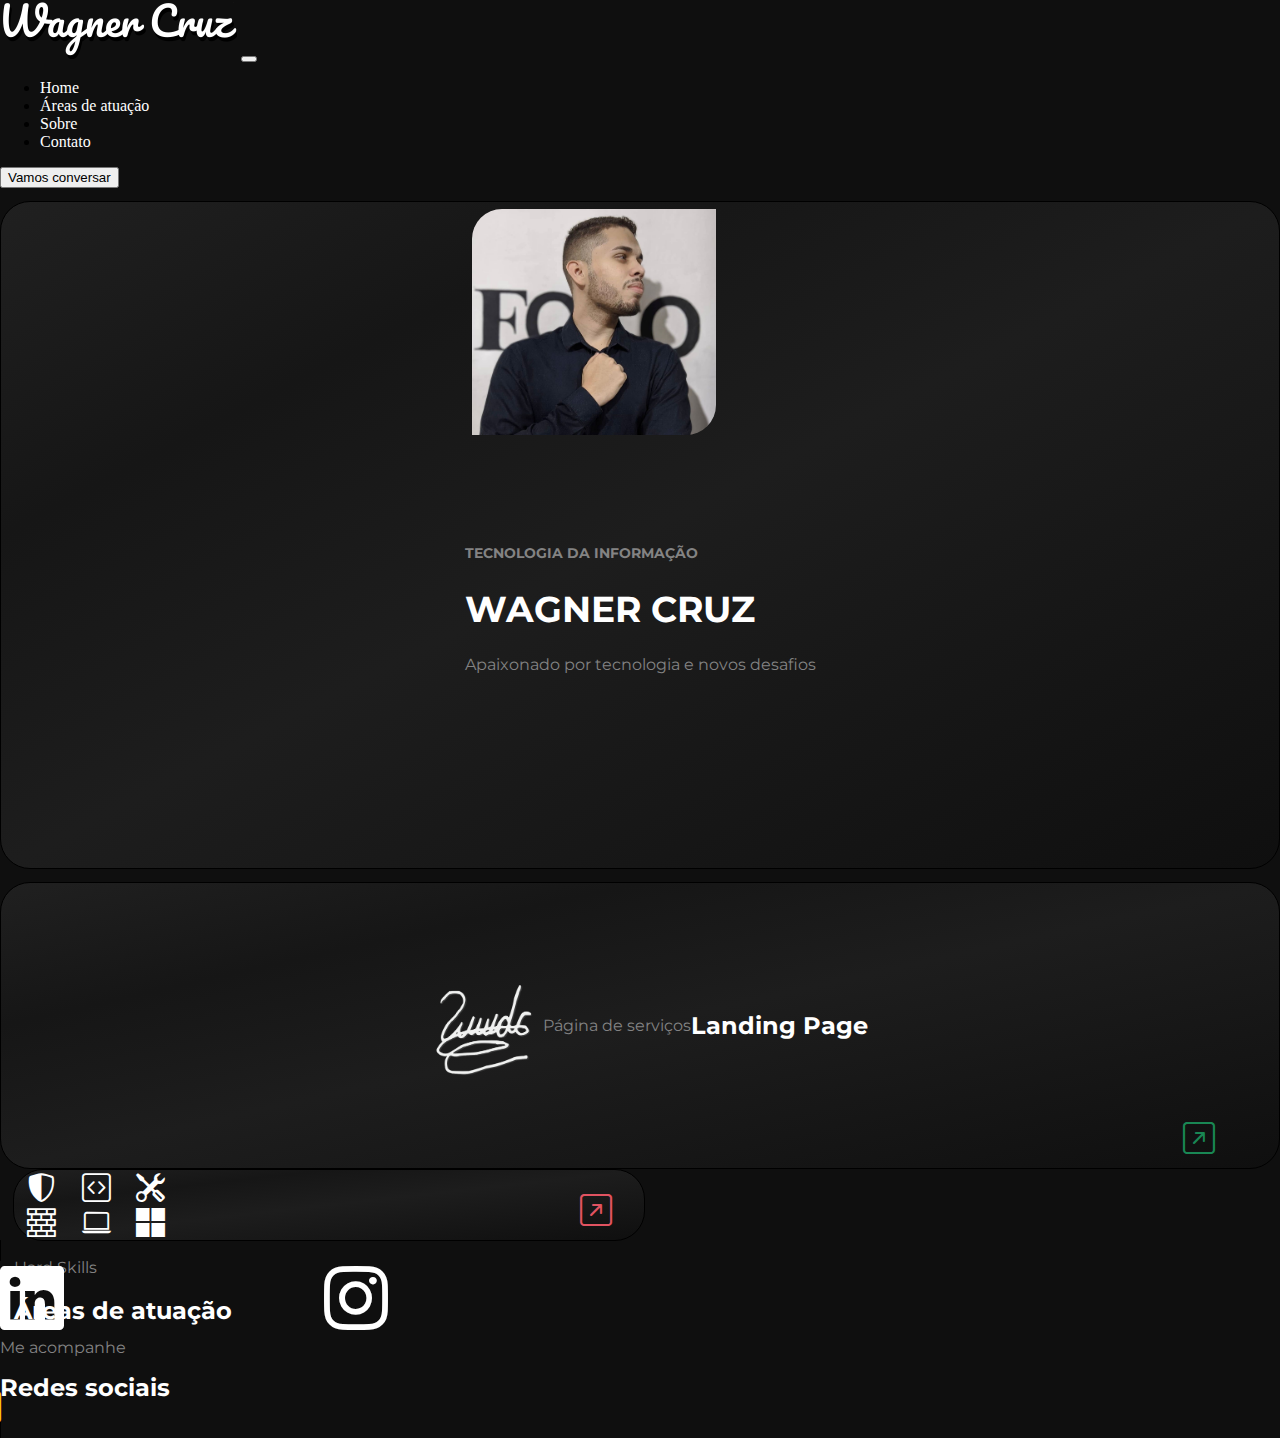
<file: home.html>
<!doctype html>
<html lang="pt-br">
<head>
    <meta charset="utf-8">
    <meta name="viewport" content="width=device-width, initial-scale=1">
    <title>Wagner Cruz</title>
    <link href="https://cdn.jsdelivr.net/npm/bootstrap@5.2.3/dist/css/bootstrap.min.css" rel="stylesheet" integrity="sha384-rbsA2VBKQhggwzxH7pPCaAqO46MgnOM80zW1RWuH61DGLwZJEdK2Kadq2F9CUG65" crossorigin="anonymous">
    <link href="css/estilo.css" rel="stylesheet">
    <link rel="stylesheet" href="https://cdn.jsdelivr.net/npm/bootstrap-icons@1.11.3/font/bootstrap-icons.min.css">
    <script src="js/script.js" defer></script>
    
</head>
<body>
    <div class="container site-content">
        <nav class="navbar navbar-expand-lg">
            <div class="container-fluid">
                <a class="navbar-brand" href="home.html"><img class="img-fluid" src="img/Logo.png"></a>
                <button class="navbar-toggler" type="button" data-bs-toggle="collapse" data-bs-target="#navbarNav" aria-controls="navbarNav" aria-expanded="false" aria-label="Toggle navigation">
                    <span class="navbar-toggler-icon"></span>
                </button>
                <div class="collapse navbar-collapse" id="navbarNav">
                    <ul class="navbar-nav mx-auto">
                        <li class="nav-item mx-3 active">
                            <a class="nav-link" aria-current="page" href="home.html" id="home-link">Home</a>
                        </li>
                        <li class="nav-item mx-3">
                            <a class="nav-link" href="hardskills.html" id="sobre-link">Áreas de atuação</a>
                        </li>
                        <li class="nav-item mx-3">
                            <a class="nav-link" href="about.html" id="sobre-link">Sobre</a>
                        </li>
                        <li class="nav-item mx-3">
                            <a class="nav-link" href="contato.html" id="contato-link">Contato</a>
                        </li>
                    </ul>
                    <div class="ms-auto">
                        <a href="contato.html">
                            <button class="btn btn-light" id="vamos-conversar">Vamos conversar</button>
                        </a>
                    </div>
                </div>
            </div>
        </nav>

        <!-- Div do retângulo para transição -->
        <div id="transition-block"></div>

        <!-- Espaço entre a navbar e a primeira seção -->
        <div class="mt-3"></div>

        <!-- Seções do site -->
        <section class="section section-1" >
            <div class="row">
                <div class="col-6">
                    <a href="about.html" id="about-link">
                        <div class="cardPerfil">
                            <div class="row">
                                <div class="col-6 d-flex divInterna">
                                    <img src="img/fotoPerfil.jpg" class="img-fluid perfil">
                                </div>
                                <div class="col-6 d-flex divInterna start" style="flex-direction: column;">
                                    <h4>TECNOLOGIA DA INFORMAÇÃO</h4>
                                    <h1>WAGNER CRUZ</h1>
                                    <p>Apaixonado por tecnologia e novos desafios</p>
                                </div>
                                <i class="bi bi-arrow-up-right-square"></i>
                                <i class="bi bi-arrow-up-right-square-fill"></i>
                            </div>
                        </div>
                    </a>
                </div>
                
            </div>
        </section>

        <section class="section section-2">
            <div class="row">
                <a href="https://www.bit.ly/wagnercruz" class="col-3 cardLanding d-flex flex-column align-items-center justify-content-center">
                    <img src="img/Com sombra.png" class="img-fluid assinatura">
                    <p>Página de serviços</p>
                    <h1>Landing Page</h1>
                    <i class="bi bi-arrow-up-right-square"></i>
                    <i class="bi bi-arrow-up-right-square-fill"></i>
                </a>
        
                <div class="col-6 ">
                    <a class="cardServicos d-flex align-items-center justify-content-center" href="hardskills.html" id="about-link">
                        <div class="d-flex w-100">
                            <i class="bi bi-shield-shaded iconServicos"></i>
                            <i class="bi bi-code-square iconServicos"></i>
                            <i class="bi bi-tools iconServicos"></i>
                            <i class="bi bi-bricks iconServicos"></i>
                            <i class="bi bi-laptop iconServicos"></i>
                            <i class="bi bi-microsoft iconServicos"></i>
                        </div>
                        <p>Hard Skills</p>
                        <h1>Áreas de atuação</h1>
                        
                        <i class="bi bi-arrow-up-right-square"></i>
                        <i class="bi bi-arrow-up-right-square-fill"></i>
                    </a>
                </div>
        
                <a href="contato.html" class="col-3 cardSociais d-flex flex-column align-items-center justify-content-center">
                    <div class="d-flex justify-content-between social-icons">
                        <i class="bi bi-linkedin"></i>
                        <i class="bi bi-instagram"></i>
                    </div>
                    <p>Me acompanhe</p>
                    <h1>Redes sociais</h1>
                    <i class="bi bi-arrow-up-right-square"></i>
                    <i class="bi bi-arrow-up-right-square-fill"></i>
                </a>
            </div>
        </section>

        <!-- Aviso para usuários de dispositivos móveis -->
        <div class="mobile-block">
            <p>O designer deste site (eu mesmo) optou por criar uma interface ideal para computadores. Por favor, acesse este site em um desktop ou notebook para uma melhor experiência.</p>
        </div>
    </div>

    <script src="https://cdn.jsdelivr.net/npm/bootstrap@5.2.3/dist/js/bootstrap.bundle.min.js" integrity="sha384-kenU1KFdBIe4zVF0s0G1M5b4hcpxyD9F7jL+jjXkk+Q2h455rYXK/7HAuoJl+0I4" crossorigin="anonymous"></script>
</body>
</html>
</file>
<file: css/estilo.css>
@import url('https://fonts.googleapis.com/css2?family=Inter:ital,opsz,wght@0,14..32,100..900;1,14..32,100..900&family=Montserrat:ital,wght@0,100..900;1,100..900&display=swap');

/* Estilo para o corpo do site em resoluções normais */
body {
    margin: 0;
    padding: 0;
    min-height: 100vh;
    background-color: #0F0F0F;
}

.navbar-nav .nav-link.active {
    color: #838383; /* Cor personalizada para o link ativo */
  }
  
  .nav-link{
    color: white;
  }
  
  .nav-link:hover{
    color: #0B5ED7;
  }

/* Definindo a altura das seções para ocupar menos espaço */
section {
    height: 100%; /* Cada seção ocupa um quarto da altura da tela */
    margin-top: 1%;
}

.cardPerfil {
    border: 1px solid black;
    border-radius: 30px;
    min-width: 549px;
    min-height: 324px;
    background: linear-gradient(to bottom right, #202020 0%, #161616 25%, #1D1D1D 50%, #0F0F0F 100%);
    display: flex;
    align-items: center;
    justify-content: center;
    position: relative;
    overflow: hidden;
    cursor: pointer; /* Indica que é clicável */
    font-family: "Montserrat", sans-serif;
    font-optical-sizing: auto;
    font-style: normal;
}

a {
    text-decoration: none; /* Remove o sublinhado */
    color: inherit; /* Mantém a cor original */
}



.divInterna{
    min-height: 324px;
    align-items: center; /* Centraliza verticalmente o conteúdo */
    justify-content: center; /* Centraliza horizontalmente o conteúdo */
}

.start{
    align-items: start;
}

.perfil {
    max-width: 244px; 
    max-height: 244px;
    margin: 2%;
    border-top-left-radius: 30px; /* Arredonda a parte superior esquerda */
    border-bottom-right-radius: 30px; /* Arredonda a parte inferior direita */
    object-fit: cover; /* Para manter a proporção da imagem */
    align-self: center; /* Centraliza a imagem dentro do contêiner */
}

.cardPerfil h4{
    font-family: "Montserrat", sans-serif;
    font-optical-sizing: auto;
    font-style: normal;
    font-size: 14px;
    color: #838383;
}
h1{
    font-size: 36px;
    color: white;
}

p{
    color: #838383;
}

.cardLanding{
    border: 1px solid black;
    border-radius: 30px;
    position: relative;
    display: flex;
    min-height: 245px;
    align-items: center; /* Centraliza verticalmente o conteúdo */
    justify-content: center; /* Centraliza horizontalmente o conteúdo */
    background: linear-gradient(to bottom right,#202020 0%,#161616 25%, #1D1D1D 50%, #0F0F0F 100%);
    padding: 20px; /* Ajuste de espaçamento */
    text-align: center; /* Centraliza o conteúdo */
    font-family: "Montserrat", sans-serif;
    font-optical-sizing: auto;
    font-style: normal;
}

i{
    font-size: 100px;
    color: white;
}

.cardLanding p {
    margin: 0px 0; /* Diminui o espaçamento vertical do parágrafo */
}

.cardLanding h1 {
    font-size: 1.5rem; /* Ajusta o tamanho do título */
    margin-top: 0x; /* Diminui o espaço entre o <p> e o <h1> */
}

/* Mantém o fundo com gradiente */
.background {
    background: linear-gradient(to bottom right, #212121, #131313);
}
.mobile-block {
    display: none;
    position: fixed;
    top: 0;
    left: 0;
    width: 100%;
    height: 100%;
    background-color: #212121;
    color: white;
    align-items: center;
    justify-content: center;
    text-align: center;
    padding: 20px;
    z-index: 1000;
}

@media (max-width: 768px) {
    .mobile-block {
        display: flex;
    }
}


/* NAVBAR */
.navbar {
    background-color: transparent;
}

.rounded-custom {
    width: 150px;  /* Ajuste conforme necessário */
    height: 150px; /* Ajuste conforme necessário */
    
    
}

.cardPerfil .bi-arrow-up-right-square {
    position: absolute; /* Define o ícone como absoluto em relação ao card */
    bottom: 10px; /* Distância da parte inferior do card */
    right: -90%; /* Distância da parte direita do card */
    font-size: 2rem; /* Tamanho do ícone */
    color: #0B5ED7; /* Cor branca */
    opacity: 1;
    transition: opacity 1s ease;
}

.cardPerfil .bi-arrow-up-right-square-fill{
    position: absolute; /* Define o ícone como absoluto em relação ao card */
    bottom: 10px; /* Distância da parte inferior do card */
    right: -90%; /* Distância da parte direita do card */
    font-size: 2rem; /* Tamanho do ícone */
    color: #0B5ED7; /* Cor branca */
    opacity: 0;
} 

.cardPerfil:hover{
    box-shadow: 5px 5px 5px black;
    transition: box-shadow 0.5s ease;
}

.cardPerfil:hover .bi-arrow-up-right-square {
    opacity: 0;
    transition: opacity 1s ease;
}

.cardPerfil:hover .bi-arrow-up-right-square-fill {
    opacity: 1;
    transition: opacity 2s ease;
}

.cardLanding:hover{
    box-shadow: 5px 5px 5px black;
    transition: box-shadow 0.5s ease;
}

.cardLanding:hover .bi-arrow-up-right-square {
    opacity: 0;
    transition: opacity 1s ease;
}

.cardLanding:hover .bi-arrow-up-right-square-fill {
    opacity: 1;
    transition: opacity 1s ease;
}


.cardLanding .bi-arrow-up-right-square-fill {
    position: absolute; /* Define o ícone como absoluto em relação ao card */
    bottom: 10px;
    right: 5%;
    font-size: 2rem; /* Tamanho do ícone */
    color: #198754;
    opacity: 0;
}

.cardLanding .bi-arrow-up-right-square {
    position: absolute; /* Define o ícone como absoluto em relação ao card */
    bottom: 10px;
    right: 5%;
    font-size: 2rem; /* Tamanho do ícone */
    color: #198754;
    opacity: 1;
    transition: opacity 1s ease;
}

.assinatura{
    max-height: 100px;
}

.cardSociais{
    border: 1px solid black;
    border-radius: 30px;
    background: linear-gradient(to bottom right,#202020 0%,#161616 25%, #1D1D1D 50%, #0F0F0F 100%);
    position: relative;
    font-family: "Montserrat", sans-serif;
    font-optical-sizing: auto;
    font-style: normal;
}

.cardSociais:hover{
    box-shadow: 5px 5px 5px black;
    transition: box-shadow 0.5s ease;
}

.cardSociais:hover .bi-arrow-up-right-square {
    opacity: 0;
    transition: opacity 1s ease;
}

.cardSociais:hover .bi-arrow-up-right-square-fill {
    opacity: 1;
    transition: opacity 1s ease;
}


.cardSociais .bi-arrow-up-right-square-fill {
    position: absolute; /* Define o ícone como absoluto em relação ao card */
    bottom: 10px;
    right: 5%;
    font-size: 2rem; /* Tamanho do ícone */
    color: #FFC107;
    opacity: 0;
}

.cardSociais .bi-arrow-up-right-square {
    position: absolute; /* Define o ícone como absoluto em relação ao card */
    bottom: 10px;
    right: 5%;
    font-size: 2rem; /* Tamanho do ícone */
    color: #FFC107;
    opacity: 1;
    transition: opacity 1s ease;
}

.cardSociais p {
    margin: 0px 0; /* Diminui o espaçamento vertical do parágrafo */
}

.cardSociais h1 {
    font-size: 1.5rem; /* Ajusta o tamanho do título */
    margin-top: 0x; /* Diminui o espaço entre o <p> e o <h1> */
}

.cardServicos{
    border: 1px solid black;
    border-radius: 30px;
    margin-left: 1%;
    margin-right: 1%;
    height: 100%;
    max-width: 630px;
    background: linear-gradient(to bottom right,#202020 0%,#161616 25%, #1D1D1D 50%, #0F0F0F 100%);
    position: relative;
    display: flex;
    font-family: "Montserrat", sans-serif;
    font-optical-sizing: auto;
    font-style: normal;
}

.cardServicos:hover{
    box-shadow: 5px 5px 5px black;
    transition: box-shadow 0.5s ease;
}

.cardServicos i{
    font-size: 1.8rem;
    margin-left: 7%;
}

.cardServicos p {
    position: absolute;
    margin-top: 14%; /* Diminui o espaçamento vertical do parágrafo */
}

.cardServicos h1 {
    position: absolute;
    font-size: 1.5rem; /* Ajusta o tamanho do título */
    margin-top: 20%; /* Diminui o espaço entre o <p> e o <h1> */
}

.cardServicos .bi-arrow-up-right-square {
    position: absolute; /* Define o ícone como absoluto em relação ao card */
    bottom: 10px;
    right: 5%;
    font-size: 2rem; /* Tamanho do ícone */
    color: #E15361;
    opacity: 1;
    transition: opacity 1s ease;
}

.cardServicos .bi-arrow-up-right-square-fill {
    position: absolute; /* Define o ícone como absoluto em relação ao card */
    bottom: 10px;
    right: 5%;
    font-size: 2rem; /* Tamanho do ícone */
    color: #E15361;
    opacity: 0;
}

.cardServicos:hover .bi-arrow-up-right-square {
    opacity: 0;
    transition: opacity 1s ease;
}

.cardServicos:hover .bi-arrow-up-right-square-fill {
    opacity: 1;
    transition: opacity 1s ease;
}

.bi-linkedin{
    font-size: 4rem;
    margin-right: 10%;
}

.bi-instagram{
    font-size: 4rem;
    margin-left: 10%;
}

.iconServicos{
    font-size: 3rem;
    margin: 4%;
    margin-bottom: 20%;
}

a{
    text-decoration: none;
}

#transition-block {
    position: fixed;
    top: 70px; /* Mesma altura da navbar */
    left: 0;
    width: 100%;
    height: 100%; /* Começa cobrindo tudo */
    background-color: #000;
    z-index: 9998;
    transition: height 0.8s ease-in-out;
}
</file>
<file: css/aboutEstilo.css>
@import url('https://fonts.googleapis.com/css2?family=Inter:ital,opsz,wght@0,14..32,100..900;1,14..32,100..900&family=Montserrat:ital,wght@0,100..900;1,100..900&display=swap');

.navbar-nav .nav-link.active {
  color: #838383; /* Cor personalizada para o link ativo */
}

.nav-link{
  color: white;
}

.nav-link:hover{
  color: #0B5ED7;
}

/* Estilo para o corpo do site em resoluções normais */
body {
    margin: 0;
    padding: 0;
    min-height: 100vh;
    background-color: #0F0F0F;
}

/* Definindo a altura das seções para ocupar menos espaço */
section {
    height: 100%;
    margin-top: 1%;
}

.titulo {
    color: white;
    font-size: 20px;
    font-family: "Montserrat", sans-serif;
    font-optical-sizing: auto;
    font-style: normal;
    margin-bottom: 1rem;
    text-align: center;
}

/* Card da imagem de perfil */
.cardFoto {
    border: 1px solid black;
    border-radius: 30px;
    background: linear-gradient(to bottom right,#202020 0%,#161616 25%, #1D1D1D 50%, #0F0F0F 100%);
    width: 370px;
    height: 360px;
    box-shadow: 5px 5px 5px black;
}

.cardFoto img {
    max-width: 345px;
    border-radius: 30px;
    margin: 7% auto auto auto;
}

/* Card de apresentação */
.cardApresentacao {
    border: 1px solid black;
    border-radius: 30px;
    background: linear-gradient(to bottom right,#202020 0%,#161616 25%, #1D1D1D 50%, #0F0F0F 100%);
    padding: 1rem;
    width: 850px;
    margin-left: 0;
    box-shadow: 5px 5px 5px black;
}

h1{
    color: white;
    font-family: "Montserrat", sans-serif;
    font-optical-sizing: auto;
    font-style: normal;
    font-size: 4rem;
    text-transform: uppercase;
}

.cardApresentacao h2 {
    color: white;
    font-family: "Montserrat", sans-serif;
    font-optical-sizing: auto;
    font-style: normal;
    margin-left: 2%;
    margin-top: 2%;
}

.cardApresentacao p {
    margin-left: 2%;
    margin-top: 0%;
    color: #AFAFAF;
    font-family: "Montserrat", sans-serif;
    font-optical-sizing: auto;
    font-style: normal;
}

#Experiencia{
    font-size: 20px;
}

/* Ajuste de espaçamento para a coluna do card de apresentação */
.col-8 {
    display: flex;
    flex-direction: column;
    align-items: center;
}

.timeline {
    position: relative;
    margin: 0 auto;
    
  }

  .timeline::after {
    content: '';
    position: absolute;
    width: 6px;
    background-color: rgb(0, 0, 0);
    top: 0;
    bottom: 0;
    left: 50%;
  }

  .lado{
    padding: 9px 40px;
    position: relative;
    background-color: inherit;
    width: 50%;
  }

  .lado::after {
    content: '';
    position: absolute;
    width: 25px;
    height: 25px;
    right: -15px;
    background-color: #161616;
    border: 4px solid #777777;
    top: 15px;
    border-radius: 50%;
    z-index: 1;
    box-shadow: 5px 5px 5px black;
  }

  .left {
    left: 0;
  }

  .right {
    left: 50%;
  }
  .left::before {
    content: " ";
    height: 0;
    position: absolute;
    top: 22px;
    width: 0;
    z-index: 1;
    right: 30px;
    border: medium solid white;
    border-width: 10px 0 10px 10px;
    border-color: transparent transparent transparent rgb(0, 0, 0);
  }
  
  .right::before {
    content: " ";
    height: 0;
    position: absolute;
    top: 22px;
    width: 0;
    z-index: 1;
    left: 30px;
    border: medium solid white;
    border-width: 10px 10px 10px 0;
    border-color: transparent rgb(0, 0, 0) transparent transparent;
  }

  /* Fix the circle for containers on the right side */
.right::after {
    left: -10px;
  }
  
  /* The actual content */
  .content {
    padding: 20px 30px;
    background: linear-gradient(to bottom right,#202020 0%,#161616 25%, #1D1D1D 50%, #0F0F0F 100%);
    position: relative;
    border-radius: 6px;
    border: 1px solid black;
    transition: box-shadow 1s ease;
    border-radius: 30px;
  }
  
  .timeline h2{
    color: white;
    font-size: 15px;
  } 

  .timeline p{
    color: #5C5C5C;
    font-size: 13px;
  }

  .cargo {
    transition: box-shadow 0.3s ease;
    padding: 15px;
    margin: 10px 0;
    background-color: white;
    border: 1px solid #000000;
}

.cargo:hover {
    box-shadow: 5px 5px 15px rgba(0, 0, 0, 0.3);
}

.descricaoCargo {
    opacity: 1;
    transition: opacity 0.5s ease;
    position: relative;
    border: 1px solid black;
    border-radius: 30px;
    background: linear-gradient(to bottom right,#202020 0%,#161616 25%, #1D1D1D 50%, #0F0F0F 100%);
    padding: 20px;
    z-index: -1;
    min-height: 550px;
    width: 95%;
    box-shadow: 5px 5px 5px black;
}

.descricaoCargo h1{
  font-size: 30px;
}

.title-with-image {
  display: flex;
  align-items: center;   /* Alinha verticalmente o texto e a imagem */
  justify-content: center; /* Centraliza horizontalmente o conteúdo */
  gap: 10px;              /* Espaçamento entre o texto e a imagem */
  text-align: center;     /* Garante que o texto também esteja centralizado */
}

.title-with-image img {
  height: 40px; /* Define a altura da imagem */
}

#cargoDescription{
  color: #AFAFAF;
  text-shadow: 5px 5px 5px black;
}

#transition-block {
  position: fixed;
  top: 70px; /* Mesma altura da navbar */
  left: 0;
  width: 100%;
  height: 100%; /* Começa cobrindo tudo */
  background-color: #000;
  z-index: 9998;
  transition: height 0.8s ease-in-out;
}


/* Mantém o fundo com gradiente */
.background {
  background: linear-gradient(to bottom right, #212121, #131313);
}
.mobile-block {
  display: none;
  position: fixed;
  top: 0;
  left: 0;
  width: 100%;
  height: 100%;
  background-color: #212121;
  color: white;
  align-items: center;
  justify-content: center;
  text-align: center;
  padding: 20px;
  z-index: 1000;
}

@media (max-width: 768px) {
  .mobile-block {
      display: flex;
  }
}
</file>
<file: css/contatoEstilo.css>
@import url('https://fonts.googleapis.com/css2?family=Inter:ital,opsz,wght@0,14..32,100..900;1,14..32,100..900&family=Montserrat:ital,wght@0,100..900;1,100..900&display=swap');

/* Estilo para o corpo do site em resoluções normais */
body {
    margin: 0;
    padding: 0;
    min-height: 100vh;
    background-color: #0F0F0F;
}

.navbar-nav .nav-link.active {
    color: #838383; /* Cor personalizada para o link ativo */
}
  
  .nav-link{
    color: white;
  }
  
  .nav-link:hover{
    color: #0B5ED7;
  }

section {
    height: 100%; /* Cada seção ocupa um quarto da altura da tela */
    margin-top: 20%;
}

a{
    text-decoration: none;
}

.cardSociais{
    border: 1px solid black;
    border-radius: 30px;
    background: linear-gradient(to bottom right,#202020 0%,#161616 25%, #1D1D1D 50%, #0F0F0F 100%);
    position: relative;
    font-family: "Montserrat", sans-serif;
    font-optical-sizing: auto;
    font-style: normal;
    padding: 2%;
}

.cardSociais:hover{
    box-shadow: 5px 5px 5px black;
    transition: box-shadow 0.5s ease;
}

.cardSociais:hover .bi-arrow-up-right-square {
    opacity: 0;
    transition: opacity 1s ease;
}

.cardSociais:hover .bi-arrow-up-right-square-fill {
    opacity: 1;
    transition: opacity 1s ease;
}


.cardSociais .bi-arrow-up-right-square-fill {
    position: absolute; /* Define o ícone como absoluto em relação ao card */
    bottom: 10px;
    right: 5%;
    font-size: 2rem; /* Tamanho do ícone */
    color: #FFC107;
    opacity: 0;
}

.cardSociais .bi-arrow-up-right-square {
    position: absolute; /* Define o ícone como absoluto em relação ao card */
    bottom: 10px;
    right: 5%;
    font-size: 2rem; /* Tamanho do ícone */
    color: #FFC107;
    opacity: 1;
    transition: opacity 1s ease;
}

.cardSociais h1 {
    font-size: 1.5rem; /* Ajusta o tamanho do título */
    margin-top: 0x; /* Diminui o espaço entre o <p> e o <h1> */
    color: white;
}

.cardSociais i{
    font-size: 51px;
}

.cardSociais .bi-linkedin{
    color: #0a66c2;
}

.cardSociais .bi-whatsapp{
    color: #4ECA5C;
}

.cardSociais .bi-instagram{
    color: #FC0AD9;
}

.cardSociais .bi-envelope{
    color: #c72926;
}

.cardSociais .bi-filetype-pdf{
    color: white;
}

.cardSociais .bi-playstation{
    color: #65AADE;
}

.modal-content {
    background: linear-gradient(to bottom right,#202020 0%,#161616 25%, #1D1D1D 50%, #0F0F0F 100%);
    
}

.modal-content h5{
    color: white;
}

.modal-content span{
    color: white;
    font-size: 25px;
}

.modal-content h1{
    font-size: 15px;
    color: white;
}

#transition-block {
    position: fixed;
    top: 70px; /* Mesma altura da navbar */
    left: 0;
    width: 100%;
    height: 100%; /* Começa cobrindo tudo */
    background-color: #000;
    z-index: 9998;
    transition: height 0.8s ease-in-out;
}


/* Mantém o fundo com gradiente */
.background {
    background: linear-gradient(to bottom right, #212121, #131313);
}
.mobile-block {
    display: none;
    position: fixed;
    top: 0;
    left: 0;
    width: 100%;
    height: 100%;
    background-color: #212121;
    color: white;
    align-items: center;
    justify-content: center;
    text-align: center;
    padding: 20px;
    z-index: 1000;
}

@media (max-width: 768px) {
    .mobile-block {
        display: flex;
    }
}
</file>
<file: css/hardEstilo.css>
@import url('https://fonts.googleapis.com/css2?family=Inter:ital,opsz,wght@0,14..32,100..900;1,14..32,100..900&display=swap');
@import url('https://fonts.googleapis.com/css2?family=Archivo+Narrow:ital,wght@0,400..700;1,400..700&display=swap');

.navbar-nav .nav-link.active {
    color: #838383; /* Cor personalizada para o link ativo */
  }
  
  .nav-link{
    color: white;
  }
  
  .nav-link:hover{
    color: #0B5ED7;
  }

/* Estilo para o corpo do site em resoluções normais */
body {
    margin: 0;
    padding: 0;
    min-height: 100vh;
    background-color: #0F0F0F;
}

.cardFoto {
    position: fixed;
    border: 1px solid black;
    border-radius: 30px;
    background: linear-gradient(to bottom right,#202020 0%,#161616 25%, #1D1D1D 50%, #0F0F0F 100%);
    width: 370px;
    height: 660px;
    box-shadow: 5px 5px 5px black;
    color: white;
}

.cardFoto img{
    max-width: 322px;
    border-radius: 30px;
    margin: 7% auto auto 3%;
}

.cardFoto h1{
    margin: -15% auto auto auto;
}

.cardFoto h2{
    margin: -10% auto auto auto;
    font-size: 20px;
}

.cardFoto a{
    text-decoration: none;
}

.cardFoto i{
    color: white;
    font-size: 24px; /* Ajuste o tamanho do ícone */
    border: 2px solid #AFAFAF; /* Ajuste o tamanho e a cor da borda */
    border-radius: 50%; /* Deixa a borda circular */
    padding: 20px; /* Ajuste o espaçamento entre o ícone e a borda */
    display: inline-flex; /* Garante que o padding funcione corretamente */
    justify-content: center; /* Centraliza o ícone horizontalmente */
    align-items: center; /* Centraliza o ícone verticalmente */
    width: 55px; /* Ajuste para um valor fixo para manter a proporção */
    height: 55px; /* A altura deve ser igual à largura */
    background: linear-gradient(to bottom right,#202020 0%,#161616 25%, #1D1D1D 50%, #0F0F0F 100%);
    margin: auto auto auto auto;
}

.cardFoto i:hover{
    color: #0F0F0F;
    background: white;
    border: 2px solid #0F0F0F;
}

.cardFoto .btn{
    margin: auto auto auto auto;
}

.cardFoto .btn:hover{
    color: white;
    background: #0F0F0F;
    border: 1px solid white;
}

.descricao h1{
    
    color: white;
    font-size: 30px;
    margin-bottom: 5%;
    margin-top: 10%;
}

p{
    color: #AFAFAF;
}

.modal-content {
    background: linear-gradient(to bottom right,#202020 0%,#161616 25%, #1D1D1D 50%, #0F0F0F 100%);
    
}

.modal-content h5{
    color: white;
}

.modal-content span{
    color: white;
    font-size: 25px;
}

.badges img{
    max-width: 80px;
    margin-left: 5%;
}

.progress{
    margin-bottom: 3%;
}

.bg-grey{
    background-color: #0F0F0F;
}

span{
    color: white;
}

#transition-block {
    position: fixed;
    top: 70px; /* Mesma altura da navbar */
    left: 0;
    width: 100%;
    height: 100%; /* Começa cobrindo tudo */
    background-color: #000;
    z-index: 9998;
    transition: height 0.8s ease-in-out;
}


/* Mantém o fundo com gradiente */
.background {
    background: linear-gradient(to bottom right, #212121, #131313);
}
.mobile-block {
    display: none;
    position: fixed;
    top: 0;
    left: 0;
    width: 100%;
    height: 100%;
    background-color: #212121;
    color: white;
    align-items: center;
    justify-content: center;
    text-align: center;
    padding: 20px;
    z-index: 1000;
}

@media (max-width: 768px) {
    .mobile-block {
        display: flex;
    }
}
</file>
